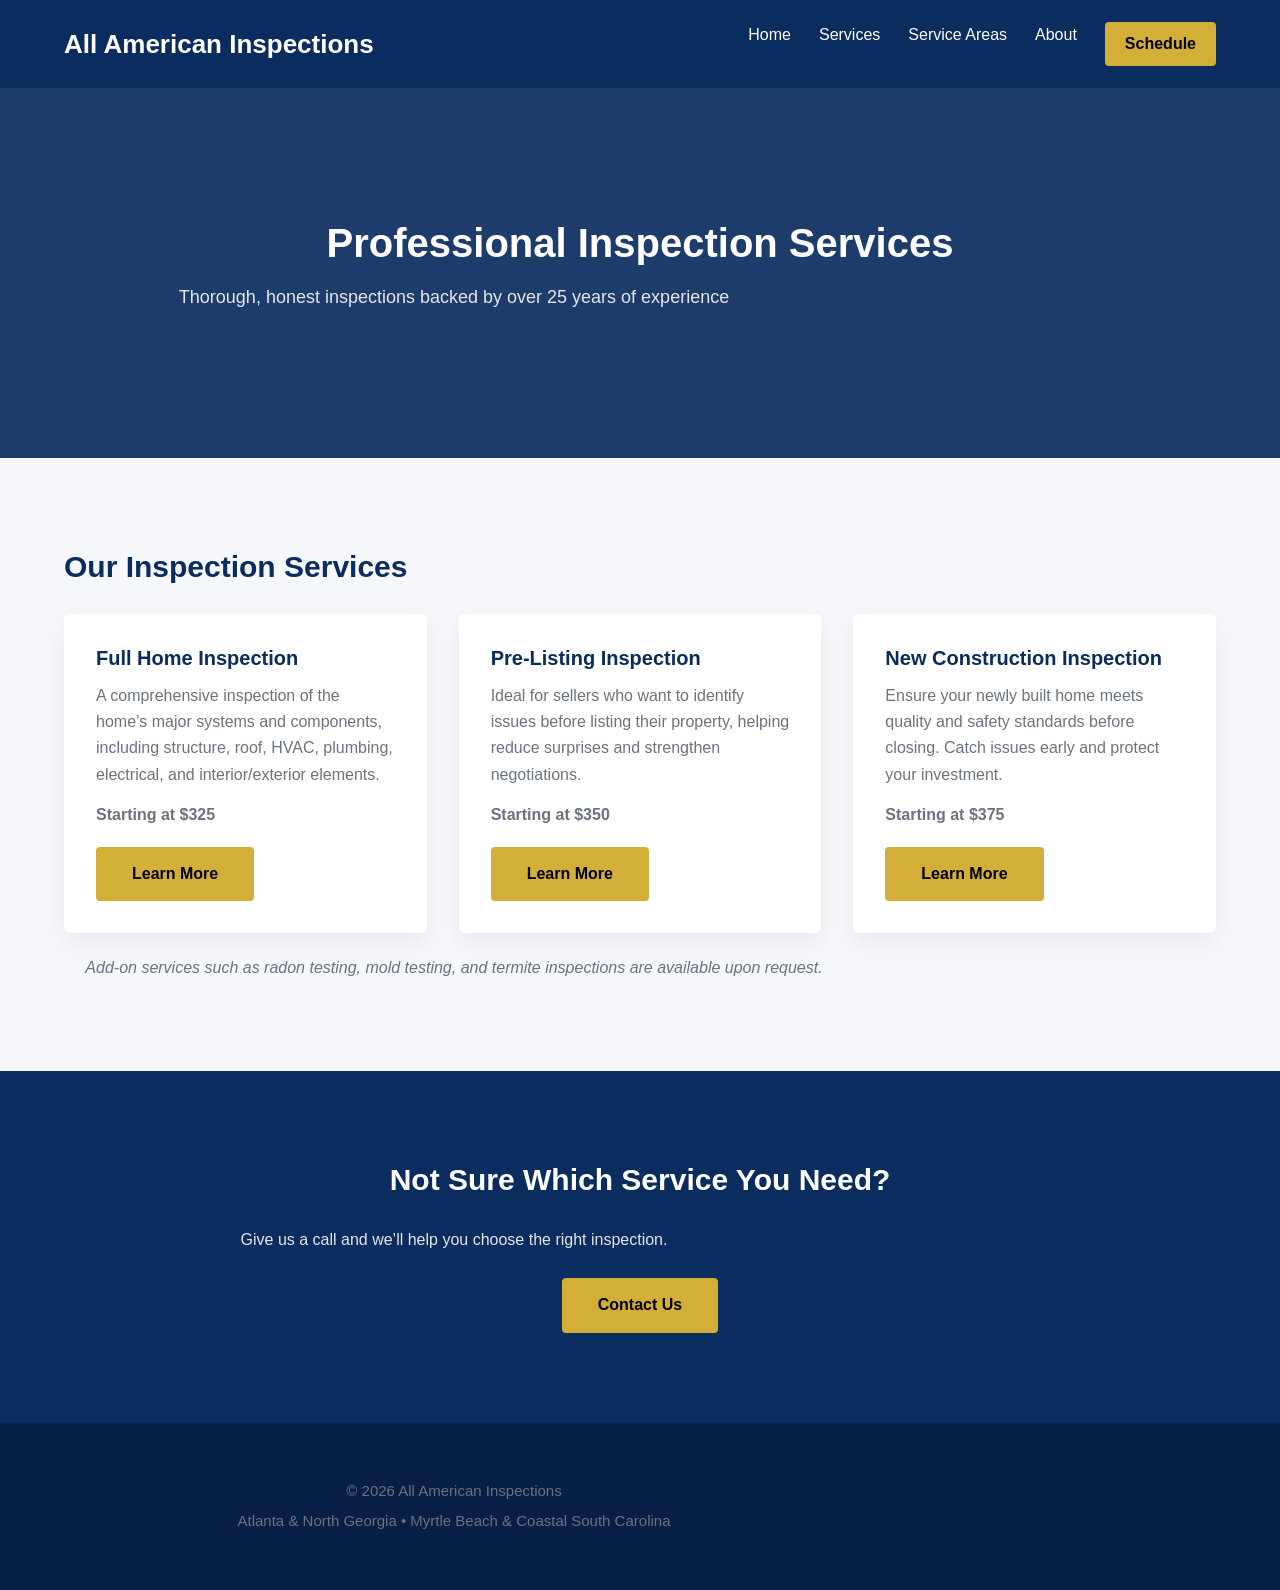
<file: services/index.html>
<!DOCTYPE html>
<html lang="en">
<head>
  <meta charset="UTF-8">
  <title>Home Inspection Services | All American Inspections</title>
  <meta name="viewport" content="width=device-width, initial-scale=1.0">
  <meta name="description" content="Professional home inspection services including full home inspections, pre-listing inspections, and new construction inspections in Atlanta GA and Myrtle Beach SC.">

  <link rel="stylesheet" href="../assets/css/global.css">
  <link rel="stylesheet" href="../assets/css/components.css">
</head>

<body>

<header class="site-header">
  <div class="container">
    <h1 class="logo">All American Inspections</h1>
    <nav class="nav">
      <a href="../index.html">Home</a>
      <a href="index.html">Services</a>
      <a href="../areas/atlanta-ga.html">Service Areas</a>
      <a href="../about.html">About</a>
      <a href="../contact.html" class="cta">Schedule</a>
    </nav>
  </div>
</header>

<section class="hero">
  <div class="container">
    <h2>Professional Inspection Services</h2>
    <p>Thorough, honest inspections backed by over 25 years of experience</p>
  </div>
</section>

<section class="section">
  <div class="container">
    <h3>Our Inspection Services</h3>

    <div class="cards">
      <div class="card">
        <h4>Full Home Inspection</h4>
        <p>
          A comprehensive inspection of the home’s major systems and components, including
          structure, roof, HVAC, plumbing, electrical, and interior/exterior elements.
        </p>
        <p><strong>Starting at $325</strong></p>
        <a href="home-inspection.html" class="btn-primary">Learn More</a>
      </div>

      <div class="card">
        <h4>Pre-Listing Inspection</h4>
        <p>
          Ideal for sellers who want to identify issues before listing their property, helping
          reduce surprises and strengthen negotiations.
        </p>
        <p><strong>Starting at $350</strong></p>
        <a href="pre-listing.html" class="btn-primary">Learn More</a>
      </div>

      <div class="card">
        <h4>New Construction Inspection</h4>
        <p>
          Ensure your newly built home meets quality and safety standards before closing.
          Catch issues early and protect your investment.
        </p>
        <p><strong>Starting at $375</strong></p>
        <a href="new-construction.html" class="btn-primary">Learn More</a>
      </div>
    </div>

    <p class="center-note">
      Add-on services such as radon testing, mold testing, and termite inspections are available
      upon request.
    </p>
  </div>
</section>

<section class="cta-banner">
  <div class="container">
    <h3>Not Sure Which Service You Need?</h3>
    <p>Give us a call and we’ll help you choose the right inspection.</p>
    <a href="../contact.html" class="btn-primary">Contact Us</a>
  </div>
</section>

<footer class="footer">
  <div class="container">
    <p>© 2026 All American Inspections</p>
    <p>Atlanta & North Georgia • Myrtle Beach & Coastal South Carolina</p>
  </div>
</footer>

</body>
</html>
</file>
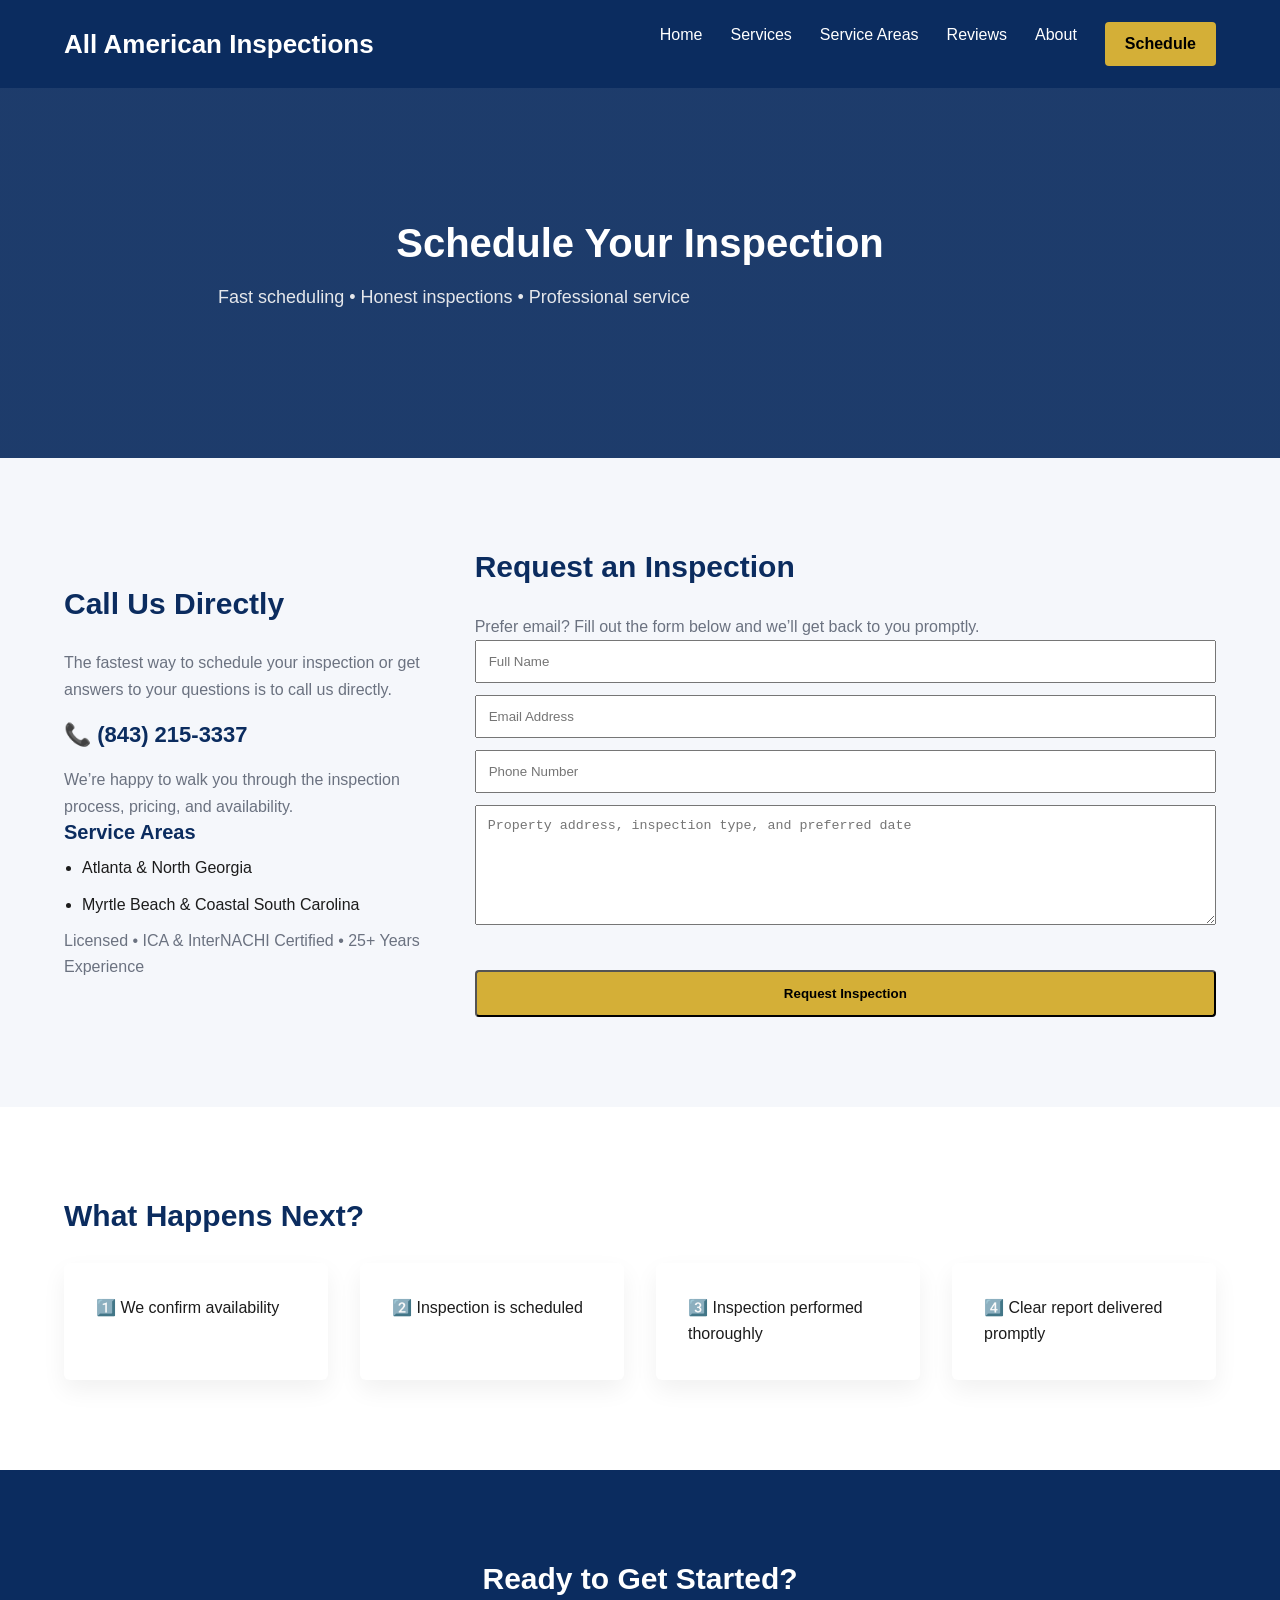
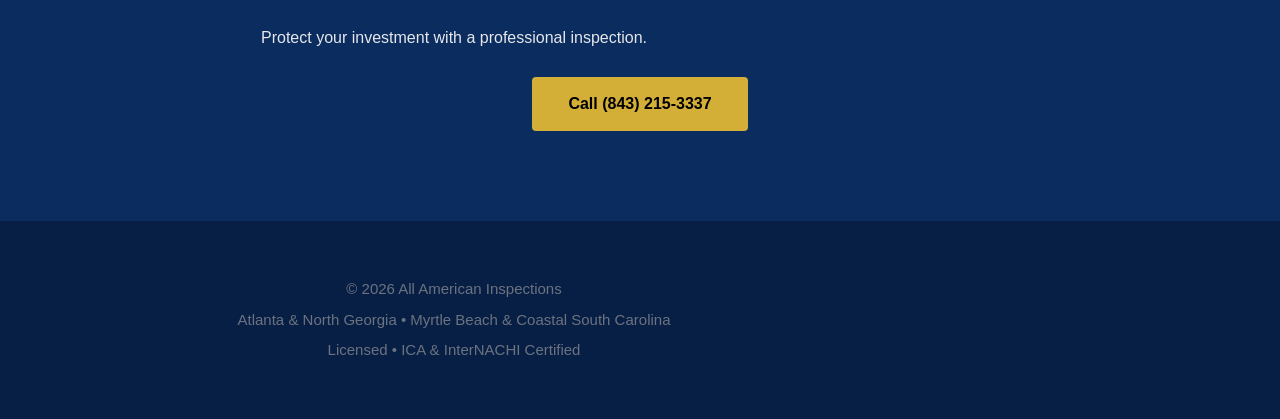
<file: contact.html>
<!DOCTYPE html>
<html lang="en">
<head>
  <meta charset="UTF-8">
  <title>Contact | All American Inspections</title>
  <meta name="viewport" content="width=device-width, initial-scale=1.0">
  <meta name="description" content="Schedule a professional home inspection with All American Inspections. Serving Atlanta GA, North Georgia, and Myrtle Beach SC. Call or request an inspection today.">

  <link rel="stylesheet" href="assets/css/global.css">
  <link rel="stylesheet" href="assets/css/components.css">
</head>

<body>

<header class="site-header">
  <div class="container">
    <h1 class="logo">All American Inspections</h1>
    <nav class="nav">
      <a href="index.html">Home</a>
      <a href="services/index.html">Services</a>
      <a href="areas/atlanta-ga.html">Service Areas</a>
      <a href="reviews.html">Reviews</a>
      <a href="about.html">About</a>
      <a href="contact.html" class="cta">Schedule</a>
    </nav>
  </div>
</header>

<section class="hero">
  <div class="container">
    <h2>Schedule Your Inspection</h2>
    <p>Fast scheduling • Honest inspections • Professional service</p>
  </div>
</section>

<section class="section">
  <div class="container split">
    
    <!-- LEFT: CALL FIRST -->
    <div>
      <h3>Call Us Directly</h3>
      <p>
        The fastest way to schedule your inspection or get answers to your questions
        is to call us directly.
      </p>

      <p class="price">
        📞 <a href="tel:+18432153337">(843) 215-3337</a>
      </p>

      <p>
        We’re happy to walk you through the inspection process, pricing, and availability.
      </p>

      <h4>Service Areas</h4>
      <ul>
        <li>Atlanta & North Georgia</li>
        <li>Myrtle Beach & Coastal South Carolina</li>
      </ul>

      <p>
        Licensed • ICA & InterNACHI Certified • 25+ Years Experience
      </p>
    </div>

    <!-- RIGHT: FORM -->
    <div>
      <h3>Request an Inspection</h3>
      <p>
        Prefer email? Fill out the form below and we’ll get back to you promptly.
      </p>

      <form action="https://formsubmit.co/businessemail10@yahoo.com" method="POST">
        <input type="hidden" name="_subject" value="New Inspection Request">
        <input type="hidden" name="_captcha" value="false">

        <input type="text" name="name" placeholder="Full Name" required style="width:100%;padding:12px;margin-bottom:12px;">
        <input type="email" name="email" placeholder="Email Address" required style="width:100%;padding:12px;margin-bottom:12px;">
        <input type="text" name="phone" placeholder="Phone Number" style="width:100%;padding:12px;margin-bottom:12px;">
        <textarea name="message" placeholder="Property address, inspection type, and preferred date" required style="width:100%;padding:12px;height:120px;margin-bottom:12px;"></textarea>

        <button type="submit" class="btn-primary" style="width:100%;">
          Request Inspection
        </button>
      </form>
    </div>

  </div>
</section>

<section class="section light">
  <div class="container">
    <h3>What Happens Next?</h3>
    <div class="cards">
      <div class="card">1️⃣ We confirm availability</div>
      <div class="card">2️⃣ Inspection is scheduled</div>
      <div class="card">3️⃣ Inspection performed thoroughly</div>
      <div class="card">4️⃣ Clear report delivered promptly</div>
    </div>
  </div>
</section>

<section class="cta-banner">
  <div class="container">
    <h3>Ready to Get Started?</h3>
    <p>Protect your investment with a professional inspection.</p>
    <a href="tel:+18432153337" class="btn-primary">Call (843) 215-3337</a>
  </div>
</section>

<footer class="footer">
  <div class="container">
    <p>© 2026 All American Inspections</p>
    <p>Atlanta & North Georgia • Myrtle Beach & Coastal South Carolina</p>
    <p>Licensed • ICA & InterNACHI Certified</p>
  </div>
</footer>

</body>
</html>
</file>
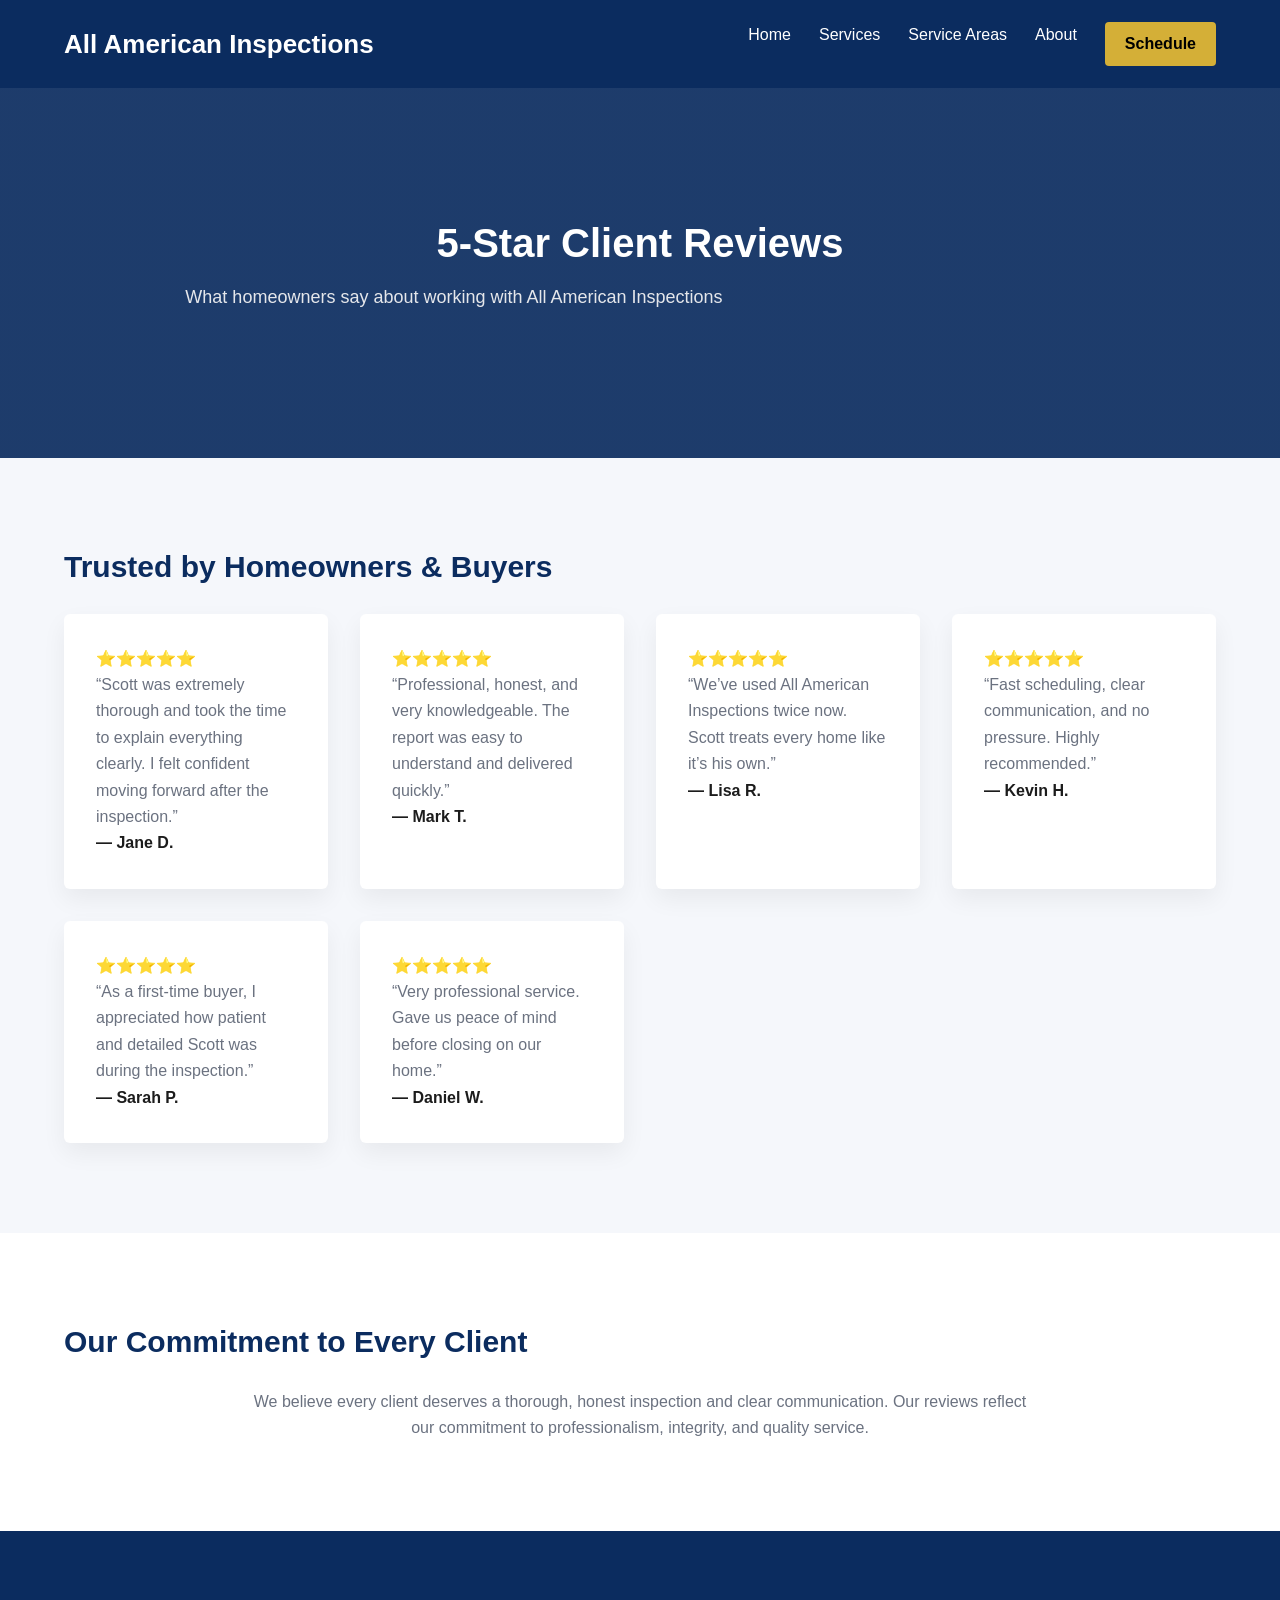
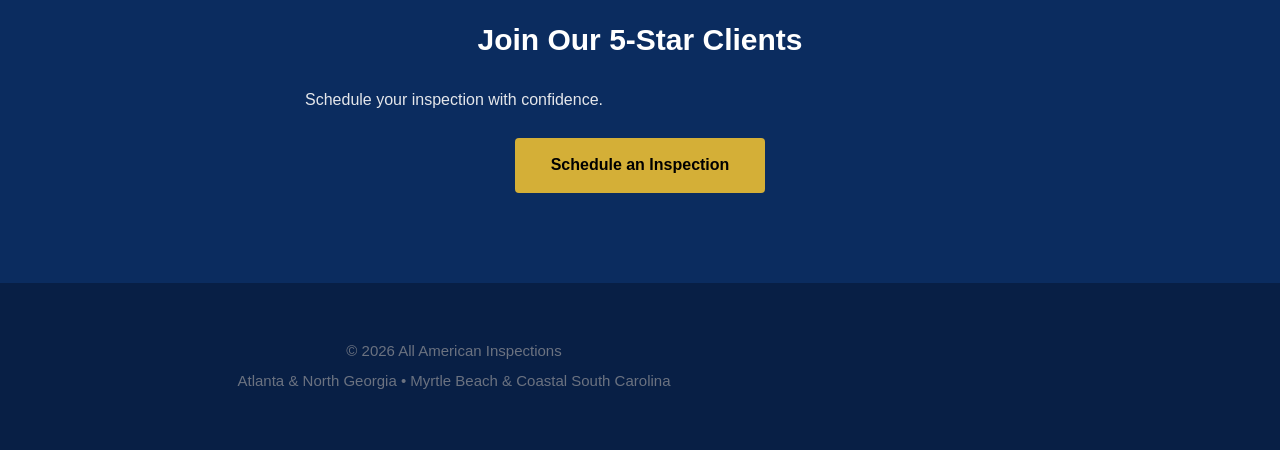
<file: reviews.html>
<!DOCTYPE html>
<html lang="en">
<head>
  <meta charset="UTF-8">
  <title>Reviews | All American Inspections</title>
  <meta name="viewport" content="width=device-width, initial-scale=1.0">
  <meta name="description" content="Read 5-star client reviews for All American Inspections. Trusted, professional home inspections backed by over 25 years of experience.">

  <link rel="stylesheet" href="assets/css/global.css">
  <link rel="stylesheet" href="assets/css/components.css">
</head>

<body>

<header class="site-header">
  <div class="container">
    <h1 class="logo">All American Inspections</h1>
    <nav class="nav">
      <a href="index.html">Home</a>
      <a href="services/index.html">Services</a>
      <a href="areas/atlanta-ga.html">Service Areas</a>
      <a href="about.html">About</a>
      <a href="contact.html" class="cta">Schedule</a>
    </nav>
  </div>
</header>

<section class="hero">
  <div class="container">
    <h2>5-Star Client Reviews</h2>
    <p>What homeowners say about working with All American Inspections</p>
  </div>
</section>

<section class="section">
  <div class="container">
    <h3>Trusted by Homeowners & Buyers</h3>

    <div class="cards">
      <div class="card">
        ⭐⭐⭐⭐⭐
        <p>
          “Scott was extremely thorough and took the time to explain everything clearly.
          I felt confident moving forward after the inspection.”
        </p>
        <strong>— Jane D.</strong>
      </div>

      <div class="card">
        ⭐⭐⭐⭐⭐
        <p>
          “Professional, honest, and very knowledgeable. The report was easy to understand
          and delivered quickly.”
        </p>
        <strong>— Mark T.</strong>
      </div>

      <div class="card">
        ⭐⭐⭐⭐⭐
        <p>
          “We’ve used All American Inspections twice now. Scott treats every home like it’s his own.”
        </p>
        <strong>— Lisa R.</strong>
      </div>

      <div class="card">
        ⭐⭐⭐⭐⭐
        <p>
          “Fast scheduling, clear communication, and no pressure. Highly recommended.”
        </p>
        <strong>— Kevin H.</strong>
      </div>

      <div class="card">
        ⭐⭐⭐⭐⭐
        <p>
          “As a first-time buyer, I appreciated how patient and detailed Scott was during the inspection.”
        </p>
        <strong>— Sarah P.</strong>
      </div>

      <div class="card">
        ⭐⭐⭐⭐⭐
        <p>
          “Very professional service. Gave us peace of mind before closing on our home.”
        </p>
        <strong>— Daniel W.</strong>
      </div>
    </div>
  </div>
</section>

<section class="section light">
  <div class="container">
    <h3>Our Commitment to Every Client</h3>
    <p style="max-width:800px;margin:auto;text-align:center;color:#6b7280;">
      We believe every client deserves a thorough, honest inspection and clear communication.
      Our reviews reflect our commitment to professionalism, integrity, and quality service.
    </p>
  </div>
</section>

<section class="cta-banner">
  <div class="container">
    <h3>Join Our 5-Star Clients</h3>
    <p>Schedule your inspection with confidence.</p>
    <a href="contact.html" class="btn-primary">Schedule an Inspection</a>
  </div>
</section>

<footer class="footer">
  <div class="container">
    <p>© 2026 All American Inspections</p>
    <p>Atlanta & North Georgia • Myrtle Beach & Coastal South Carolina</p>
  </div>
</footer>

</body>
</html>
</file>
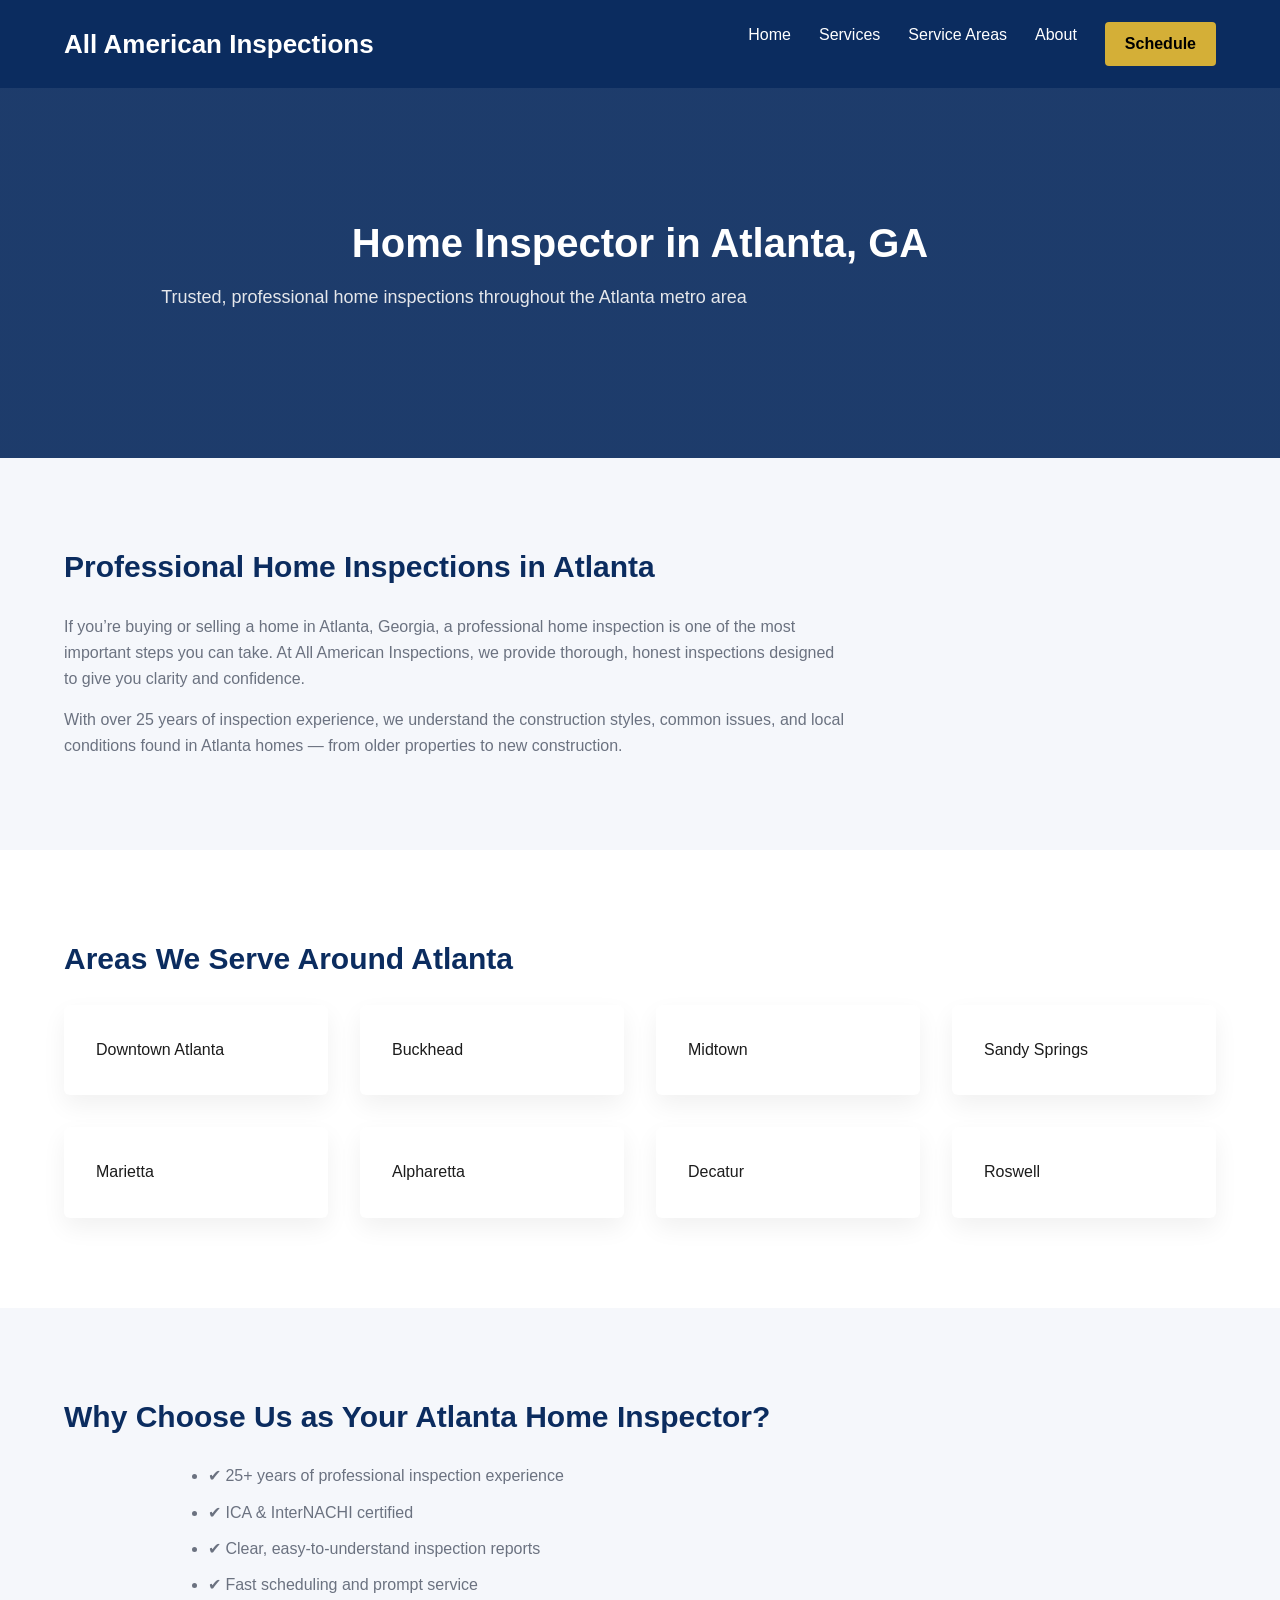
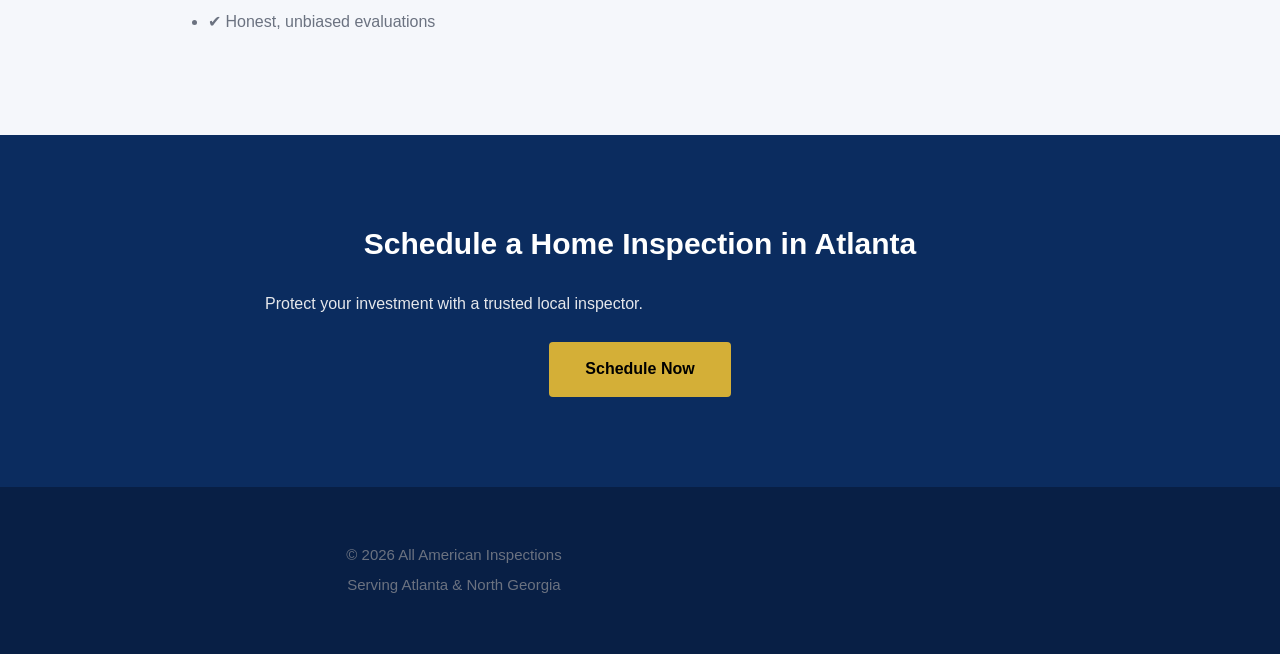
<file: areas/atlanta-ga.html>
<!DOCTYPE html>
<html lang="en">
<head>
  <meta charset="UTF-8">
  <title>Home Inspector in Atlanta GA | All American Inspections</title>
  <meta name="viewport" content="width=device-width, initial-scale=1.0">
  <meta name="description" content="Professional home inspector in Atlanta GA. Affordable, fast, and thorough inspections backed by over 25 years of experience.">

  <link rel="stylesheet" href="../assets/css/global.css">
  <link rel="stylesheet" href="../assets/css/components.css">
</head>

<body>

<header class="site-header">
  <div class="container">
    <h1 class="logo">All American Inspections</h1>
    <nav class="nav">
      <a href="../index.html">Home</a>
      <a href="../services/index.html">Services</a>
      <a href="atlanta-ga.html">Service Areas</a>
      <a href="../about.html">About</a>
      <a href="../contact.html" class="cta">Schedule</a>
    </nav>
  </div>
</header>

<section class="hero">
  <div class="container">
    <h2>Home Inspector in Atlanta, GA</h2>
    <p>Trusted, professional home inspections throughout the Atlanta metro area</p>
  </div>
</section>

<section class="section">
  <div class="container">
    <h3>Professional Home Inspections in Atlanta</h3>
    <p>
      If you’re buying or selling a home in Atlanta, Georgia, a professional home inspection
      is one of the most important steps you can take. At All American Inspections, we provide
      thorough, honest inspections designed to give you clarity and confidence.
    </p>

    <p>
      With over 25 years of inspection experience, we understand the construction styles,
      common issues, and local conditions found in Atlanta homes — from older properties
      to new construction.
    </p>
  </div>
</section>

<section class="section light">
  <div class="container">
    <h3>Areas We Serve Around Atlanta</h3>
    <div class="cards">
      <div class="card">Downtown Atlanta</div>
      <div class="card">Buckhead</div>
      <div class="card">Midtown</div>
      <div class="card">Sandy Springs</div>
      <div class="card">Marietta</div>
      <div class="card">Alpharetta</div>
      <div class="card">Decatur</div>
      <div class="card">Roswell</div>
    </div>
  </div>
</section>

<section class="section">
  <div class="container">
    <h3>Why Choose Us as Your Atlanta Home Inspector?</h3>
    <ul style="max-width:900px;margin:auto;color:#6b7280;">
      <li>✔ 25+ years of professional inspection experience</li>
      <li>✔ ICA & InterNACHI certified</li>
      <li>✔ Clear, easy-to-understand inspection reports</li>
      <li>✔ Fast scheduling and prompt service</li>
      <li>✔ Honest, unbiased evaluations</li>
    </ul>
  </div>
</section>

<section class="cta-banner">
  <div class="container">
    <h3>Schedule a Home Inspection in Atlanta</h3>
    <p>Protect your investment with a trusted local inspector.</p>
    <a href="../contact.html" class="btn-primary">Schedule Now</a>
  </div>
</section>

<footer class="footer">
  <div class="container">
    <p>© 2026 All American Inspections</p>
    <p>Serving Atlanta & North Georgia</p>
  </div>
</footer>

</body>
</html>
</file>
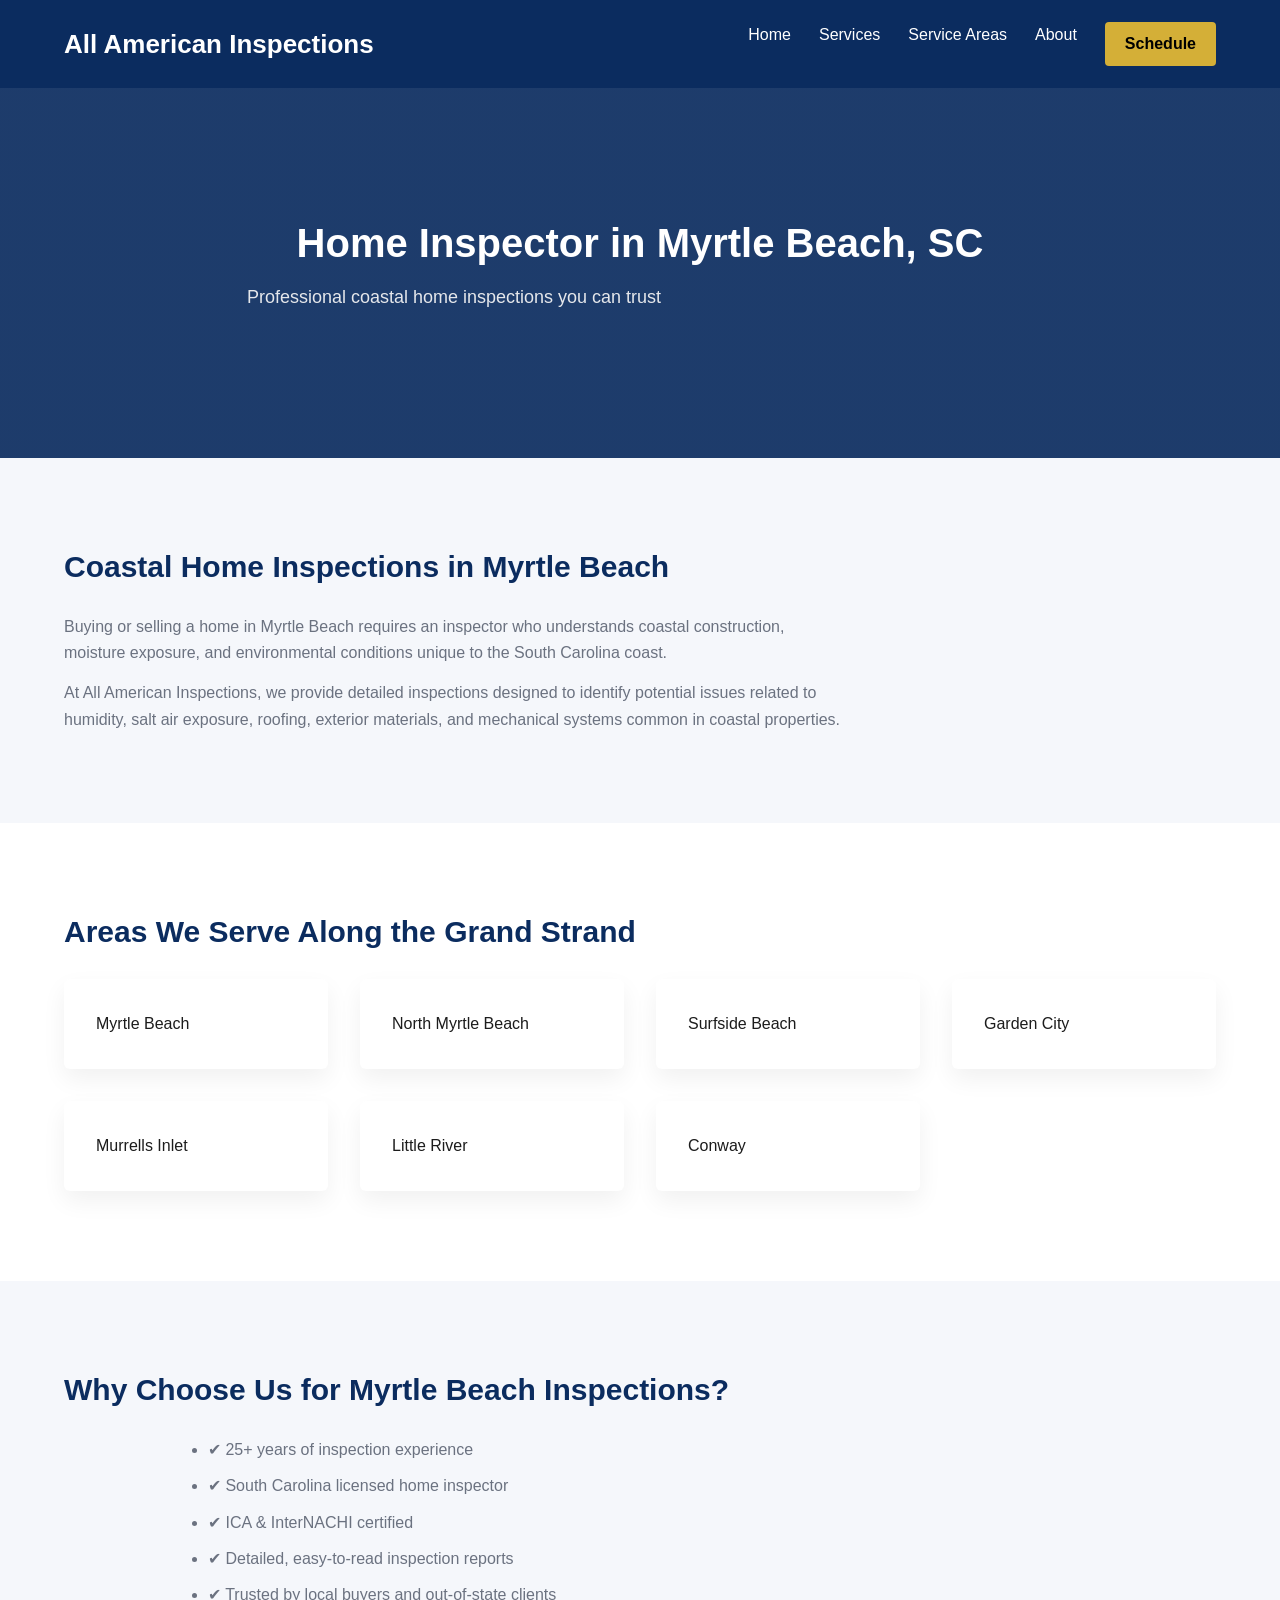
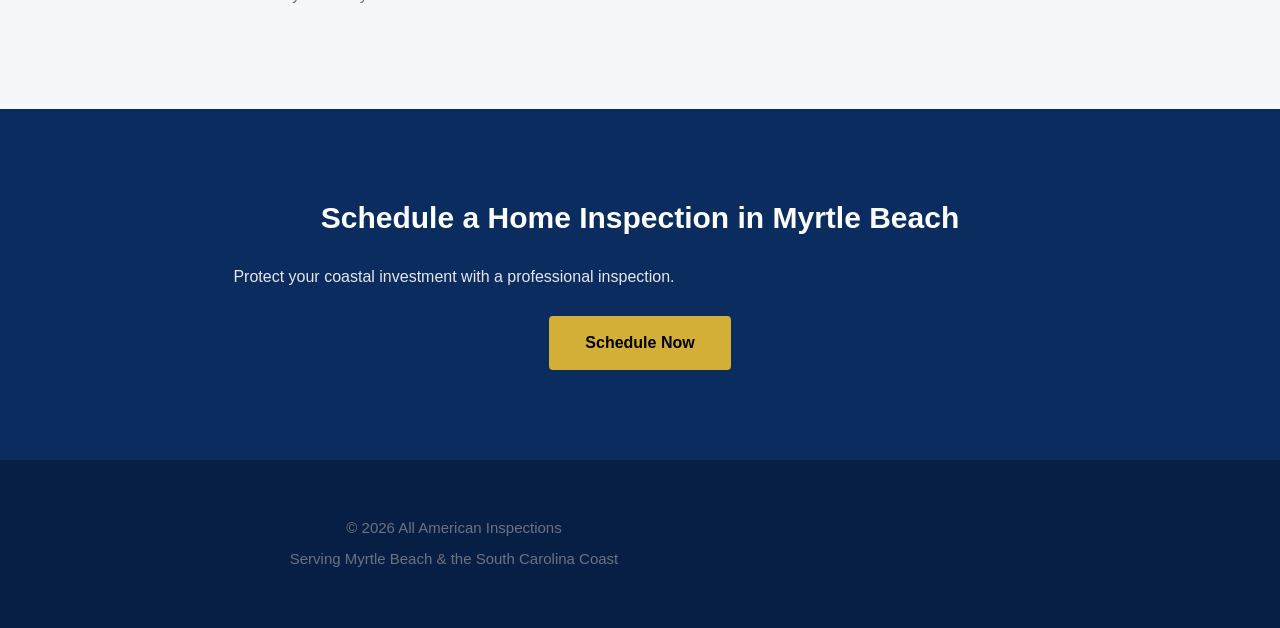
<file: areas/myrtle-beach-sc.html>
<!DOCTYPE html>
<html lang="en">
<head>
  <meta charset="UTF-8">
  <title>Home Inspector in Myrtle Beach SC | All American Inspections</title>
  <meta name="viewport" content="width=device-width, initial-scale=1.0">
  <meta name="description" content="Professional home inspector in Myrtle Beach SC. Coastal home inspections backed by 25+ years of experience. Trusted, thorough, and professional.">

  <link rel="stylesheet" href="../assets/css/global.css">
  <link rel="stylesheet" href="../assets/css/components.css">
</head>

<body>

<header class="site-header">
  <div class="container">
    <h1 class="logo">All American Inspections</h1>
    <nav class="nav">
      <a href="../index.html">Home</a>
      <a href="../services/index.html">Services</a>
      <a href="myrtle-beach-sc.html">Service Areas</a>
      <a href="../about.html">About</a>
      <a href="../contact.html" class="cta">Schedule</a>
    </nav>
  </div>
</header>

<section class="hero">
  <div class="container">
    <h2>Home Inspector in Myrtle Beach, SC</h2>
    <p>Professional coastal home inspections you can trust</p>
  </div>
</section>

<section class="section">
  <div class="container">
    <h3>Coastal Home Inspections in Myrtle Beach</h3>
    <p>
      Buying or selling a home in Myrtle Beach requires an inspector who understands
      coastal construction, moisture exposure, and environmental conditions unique to
      the South Carolina coast.
    </p>

    <p>
      At All American Inspections, we provide detailed inspections designed to identify
      potential issues related to humidity, salt air exposure, roofing, exterior materials,
      and mechanical systems common in coastal properties.
    </p>
  </div>
</section>

<section class="section light">
  <div class="container">
    <h3>Areas We Serve Along the Grand Strand</h3>
    <div class="cards">
      <div class="card">Myrtle Beach</div>
      <div class="card">North Myrtle Beach</div>
      <div class="card">Surfside Beach</div>
      <div class="card">Garden City</div>
      <div class="card">Murrells Inlet</div>
      <div class="card">Little River</div>
      <div class="card">Conway</div>
    </div>
  </div>
</section>

<section class="section">
  <div class="container">
    <h3>Why Choose Us for Myrtle Beach Inspections?</h3>
    <ul style="max-width:900px;margin:auto;color:#6b7280;">
      <li>✔ 25+ years of inspection experience</li>
      <li>✔ South Carolina licensed home inspector</li>
      <li>✔ ICA & InterNACHI certified</li>
      <li>✔ Detailed, easy-to-read inspection reports</li>
      <li>✔ Trusted by local buyers and out-of-state clients</li>
    </ul>
  </div>
</section>

<section class="cta-banner">
  <div class="container">
    <h3>Schedule a Home Inspection in Myrtle Beach</h3>
    <p>Protect your coastal investment with a professional inspection.</p>
    <a href="../contact.html" class="btn-primary">Schedule Now</a>
  </div>
</section>

<footer class="footer">
  <div class="container">
    <p>© 2026 All American Inspections</p>
    <p>Serving Myrtle Beach & the South Carolina Coast</p>
  </div>
</footer>

</body>
</html>
</file>
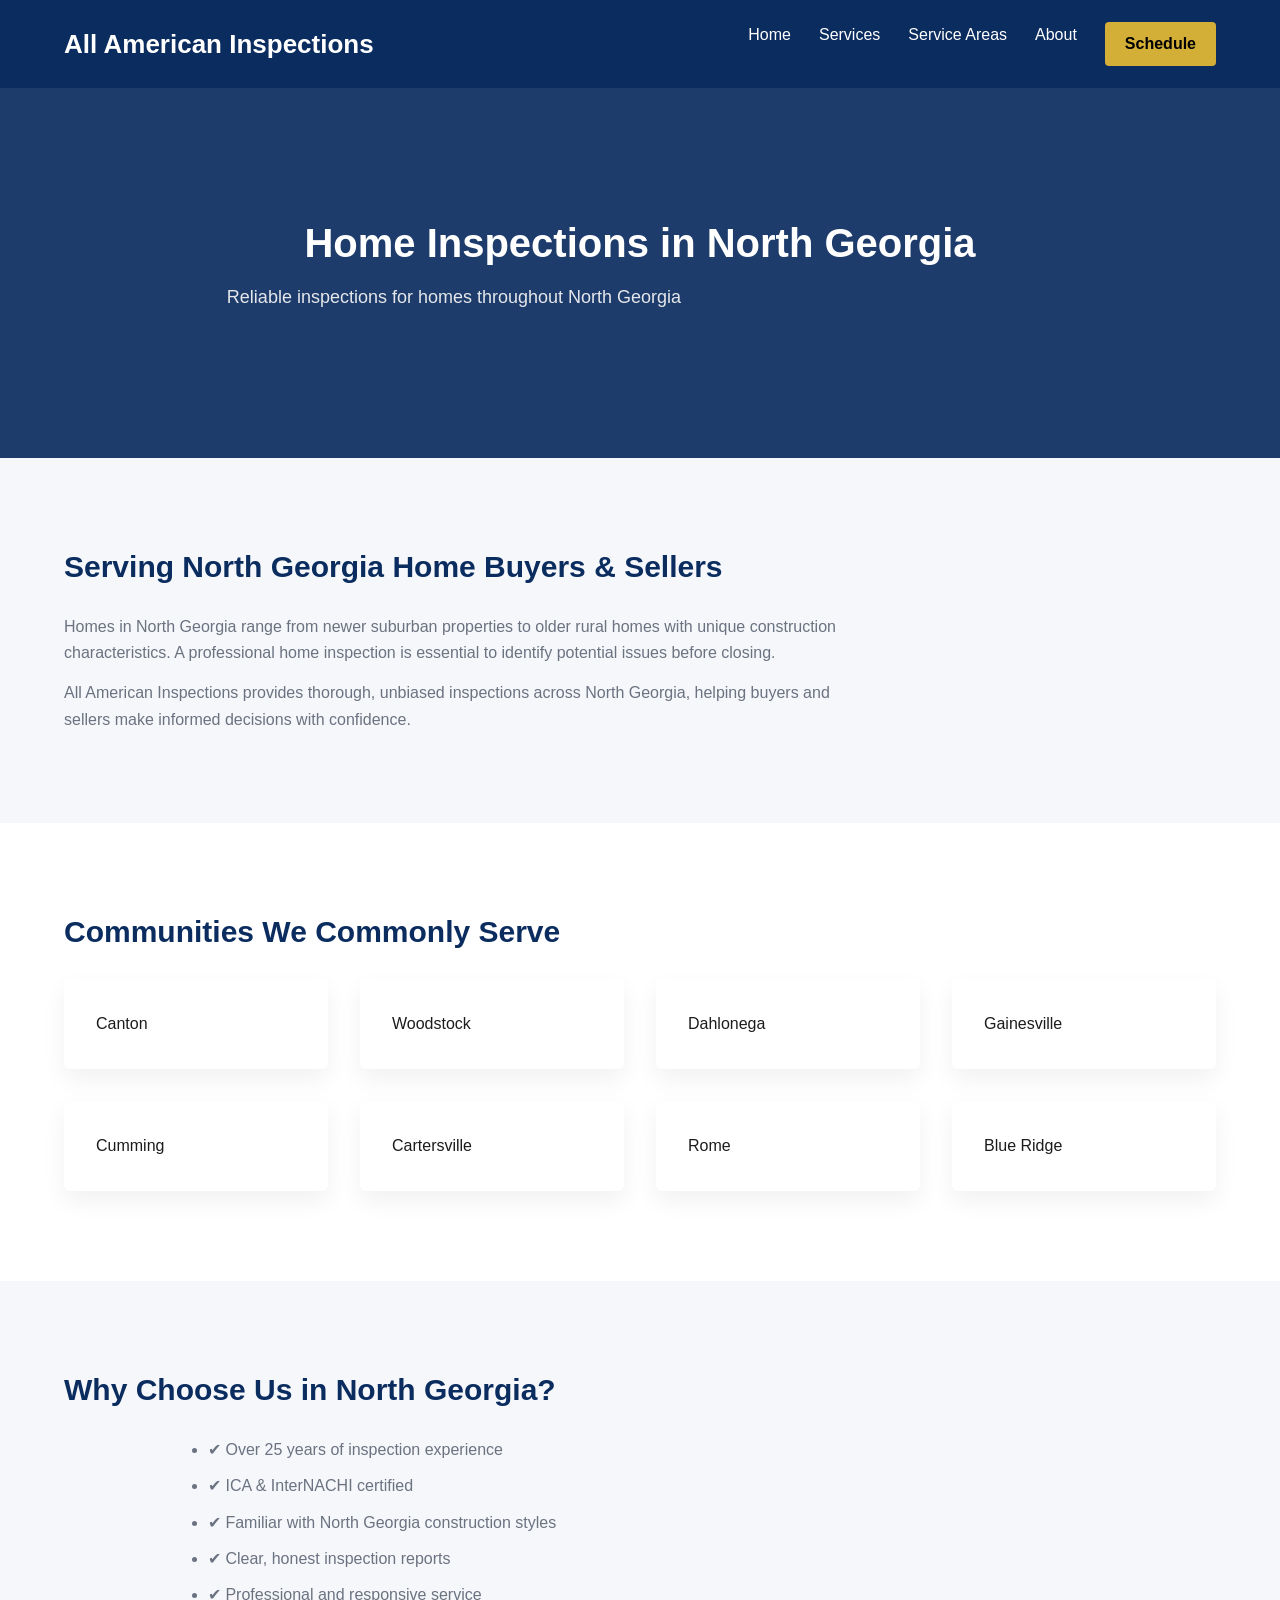
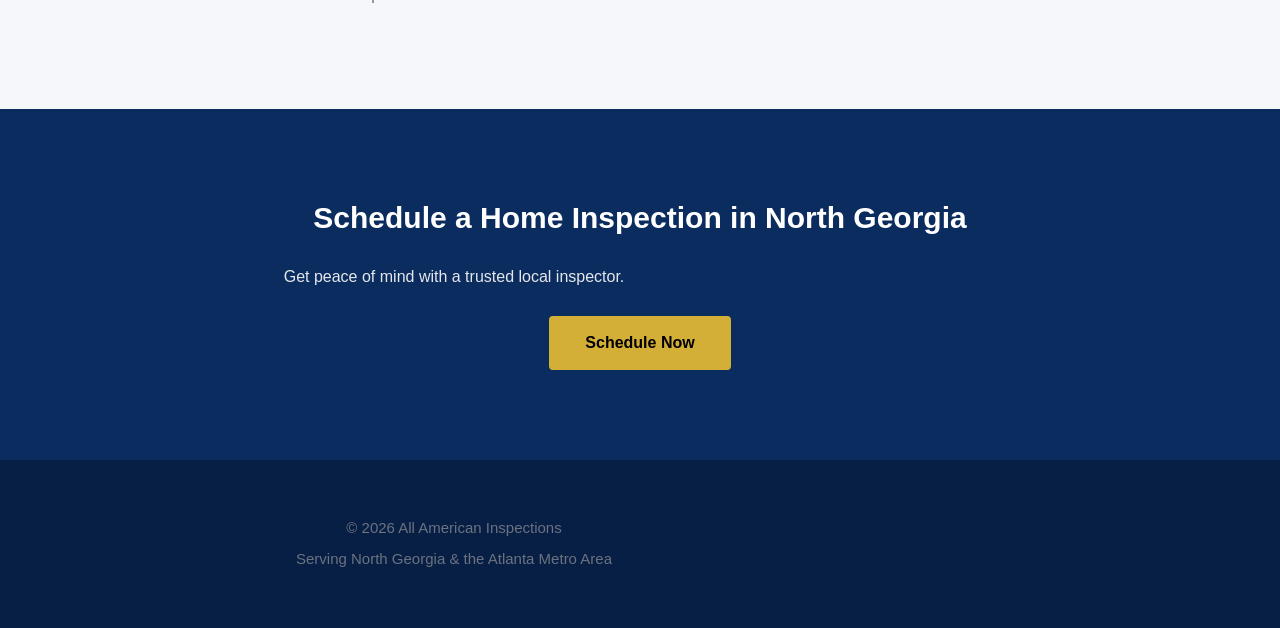
<file: areas/north-georgia.html>
<!DOCTYPE html>
<html lang="en">
<head>
  <meta charset="UTF-8">
  <title>Home Inspector in North Georgia | All American Inspections</title>
  <meta name="viewport" content="width=device-width, initial-scale=1.0">
  <meta name="description" content="Professional home inspector serving North Georgia. Thorough, honest inspections backed by over 25 years of experience.">

  <link rel="stylesheet" href="../assets/css/global.css">
  <link rel="stylesheet" href="../assets/css/components.css">
</head>

<body>

<header class="site-header">
  <div class="container">
    <h1 class="logo">All American Inspections</h1>
    <nav class="nav">
      <a href="../index.html">Home</a>
      <a href="../services/index.html">Services</a>
      <a href="north-georgia.html">Service Areas</a>
      <a href="../about.html">About</a>
      <a href="../contact.html" class="cta">Schedule</a>
    </nav>
  </div>
</header>

<section class="hero">
  <div class="container">
    <h2>Home Inspections in North Georgia</h2>
    <p>Reliable inspections for homes throughout North Georgia</p>
  </div>
</section>

<section class="section">
  <div class="container">
    <h3>Serving North Georgia Home Buyers & Sellers</h3>
    <p>
      Homes in North Georgia range from newer suburban properties to older rural homes
      with unique construction characteristics. A professional home inspection is essential
      to identify potential issues before closing.
    </p>

    <p>
      All American Inspections provides thorough, unbiased inspections across North Georgia,
      helping buyers and sellers make informed decisions with confidence.
    </p>
  </div>
</section>

<section class="section light">
  <div class="container">
    <h3>Communities We Commonly Serve</h3>
    <div class="cards">
      <div class="card">Canton</div>
      <div class="card">Woodstock</div>
      <div class="card">Dahlonega</div>
      <div class="card">Gainesville</div>
      <div class="card">Cumming</div>
      <div class="card">Cartersville</div>
      <div class="card">Rome</div>
      <div class="card">Blue Ridge</div>
    </div>
  </div>
</section>

<section class="section">
  <div class="container">
    <h3>Why Choose Us in North Georgia?</h3>
    <ul style="max-width:900px;margin:auto;color:#6b7280;">
      <li>✔ Over 25 years of inspection experience</li>
      <li>✔ ICA & InterNACHI certified</li>
      <li>✔ Familiar with North Georgia construction styles</li>
      <li>✔ Clear, honest inspection reports</li>
      <li>✔ Professional and responsive service</li>
    </ul>
  </div>
</section>

<section class="cta-banner">
  <div class="container">
    <h3>Schedule a Home Inspection in North Georgia</h3>
    <p>Get peace of mind with a trusted local inspector.</p>
    <a href="../contact.html" class="btn-primary">Schedule Now</a>
  </div>
</section>

<footer class="footer">
  <div class="container">
    <p>© 2026 All American Inspections</p>
    <p>Serving North Georgia & the Atlanta Metro Area</p>
  </div>
</footer>

</body>
</html>
</file>
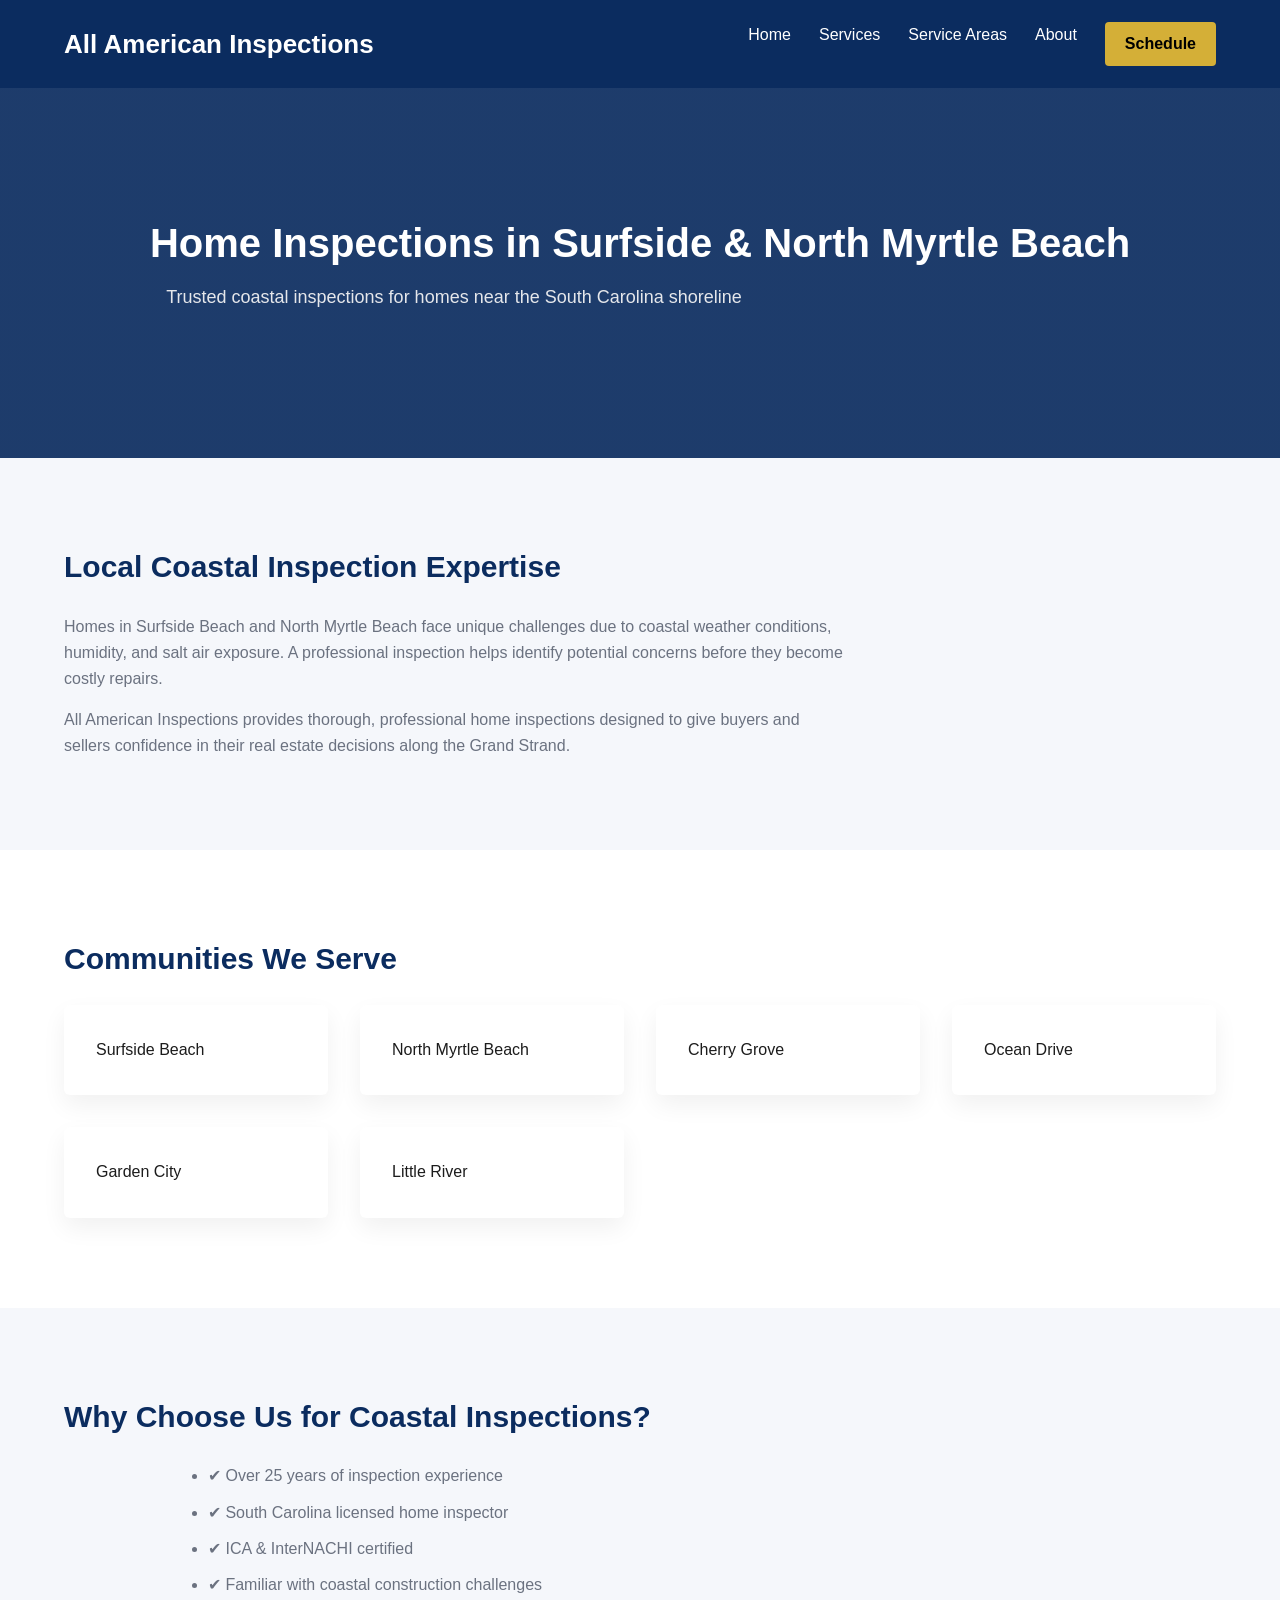
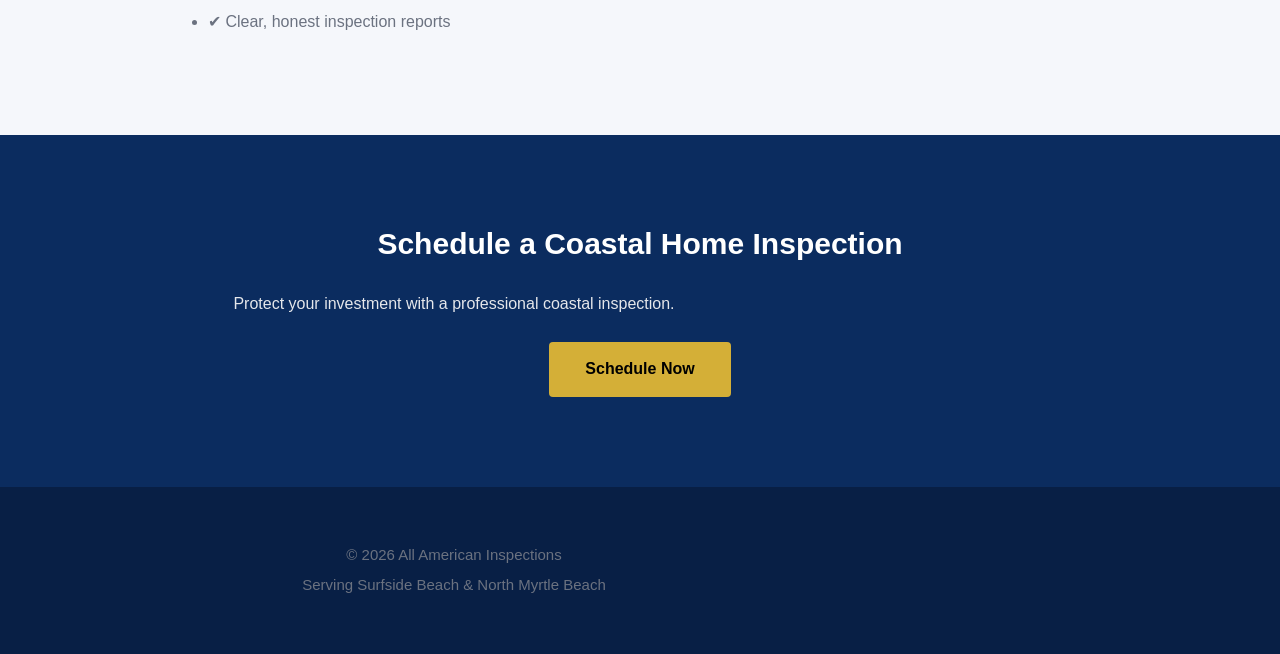
<file: areas/surfside-north-myrtle.html>
<!DOCTYPE html>
<html lang="en">
<head>
  <meta charset="UTF-8">
  <title>Home Inspector in Surfside & North Myrtle Beach SC | All American Inspections</title>
  <meta name="viewport" content="width=device-width, initial-scale=1.0">
  <meta name="description" content="Professional home inspections in Surfside Beach and North Myrtle Beach SC. Coastal inspection expertise backed by 25+ years of experience.">

  <link rel="stylesheet" href="../assets/css/global.css">
  <link rel="stylesheet" href="../assets/css/components.css">
</head>

<body>

<header class="site-header">
  <div class="container">
    <h1 class="logo">All American Inspections</h1>
    <nav class="nav">
      <a href="../index.html">Home</a>
      <a href="../services/index.html">Services</a>
      <a href="myrtle-beach-sc.html">Service Areas</a>
      <a href="../about.html">About</a>
      <a href="../contact.html" class="cta">Schedule</a>
    </nav>
  </div>
</header>

<section class="hero">
  <div class="container">
    <h2>Home Inspections in Surfside & North Myrtle Beach</h2>
    <p>Trusted coastal inspections for homes near the South Carolina shoreline</p>
  </div>
</section>

<section class="section">
  <div class="container">
    <h3>Local Coastal Inspection Expertise</h3>
    <p>
      Homes in Surfside Beach and North Myrtle Beach face unique challenges due to coastal
      weather conditions, humidity, and salt air exposure. A professional inspection helps
      identify potential concerns before they become costly repairs.
    </p>

    <p>
      All American Inspections provides thorough, professional home inspections designed to
      give buyers and sellers confidence in their real estate decisions along the Grand Strand.
    </p>
  </div>
</section>

<section class="section light">
  <div class="container">
    <h3>Communities We Serve</h3>
    <div class="cards">
      <div class="card">Surfside Beach</div>
      <div class="card">North Myrtle Beach</div>
      <div class="card">Cherry Grove</div>
      <div class="card">Ocean Drive</div>
      <div class="card">Garden City</div>
      <div class="card">Little River</div>
    </div>
  </div>
</section>

<section class="section">
  <div class="container">
    <h3>Why Choose Us for Coastal Inspections?</h3>
    <ul style="max-width:900px;margin:auto;color:#6b7280;">
      <li>✔ Over 25 years of inspection experience</li>
      <li>✔ South Carolina licensed home inspector</li>
      <li>✔ ICA & InterNACHI certified</li>
      <li>✔ Familiar with coastal construction challenges</li>
      <li>✔ Clear, honest inspection reports</li>
    </ul>
  </div>
</section>

<section class="cta-banner">
  <div class="container">
    <h3>Schedule a Coastal Home Inspection</h3>
    <p>Protect your investment with a professional coastal inspection.</p>
    <a href="../contact.html" class="btn-primary">Schedule Now</a>
  </div>
</section>

<footer class="footer">
  <div class="container">
    <p>© 2026 All American Inspections</p>
    <p>Serving Surfside Beach & North Myrtle Beach</p>
  </div>
</footer>

</body>
</html>
</file>
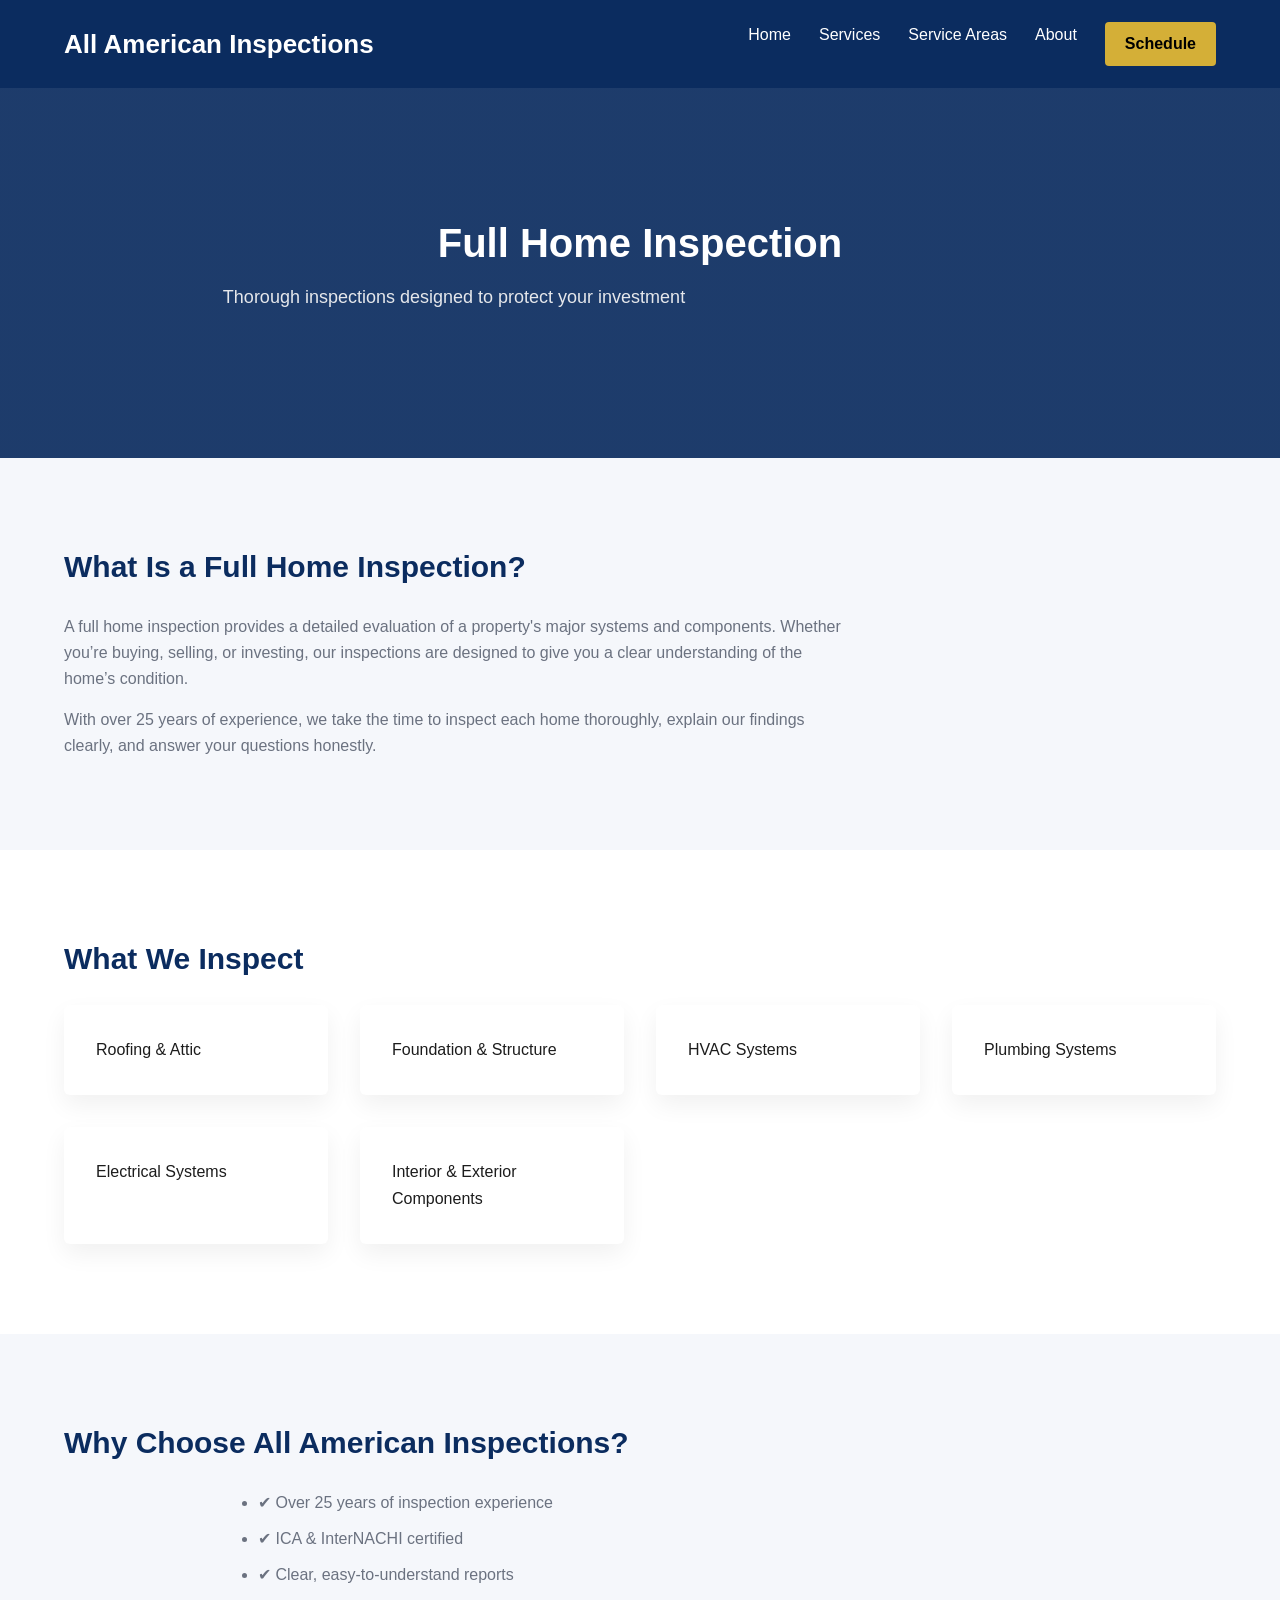
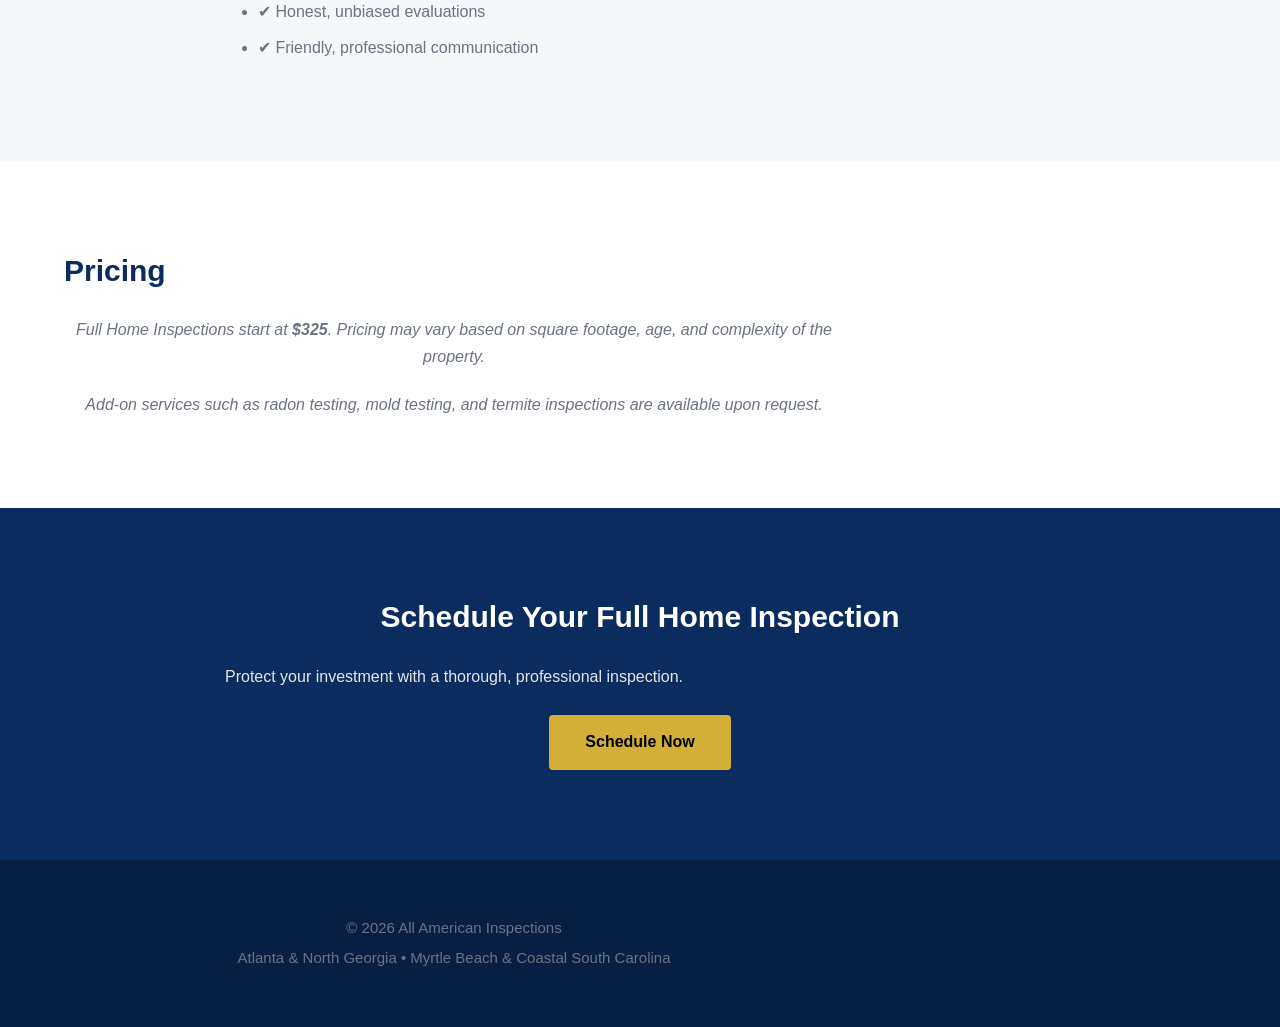
<file: services/home-inspection.html>
<!DOCTYPE html>
<html lang="en">
<head>
  <meta charset="UTF-8">
  <title>Full Home Inspection | All American Inspections</title>
  <meta name="viewport" content="width=device-width, initial-scale=1.0">
  <meta name="description" content="Comprehensive full home inspections in Atlanta GA and Myrtle Beach SC. 25+ years experience. Thorough, honest, professional inspections.">

  <link rel="stylesheet" href="../assets/css/global.css">
  <link rel="stylesheet" href="../assets/css/components.css">
</head>

<body>

<header class="site-header">
  <div class="container">
    <h1 class="logo">All American Inspections</h1>
    <nav class="nav">
      <a href="../index.html">Home</a>
      <a href="index.html">Services</a>
      <a href="../areas/atlanta-ga.html">Service Areas</a>
      <a href="../about.html">About</a>
      <a href="../contact.html" class="cta">Schedule</a>
    </nav>
  </div>
</header>

<section class="hero">
  <div class="container">
    <h2>Full Home Inspection</h2>
    <p>Thorough inspections designed to protect your investment</p>
  </div>
</section>

<section class="section">
  <div class="container">
    <h3>What Is a Full Home Inspection?</h3>
    <p>
      A full home inspection provides a detailed evaluation of a property's major systems
      and components. Whether you’re buying, selling, or investing, our inspections are
      designed to give you a clear understanding of the home’s condition.
    </p>

    <p>
      With over 25 years of experience, we take the time to inspect each home thoroughly,
      explain our findings clearly, and answer your questions honestly.
    </p>
  </div>
</section>

<section class="section light">
  <div class="container">
    <h3>What We Inspect</h3>
    <div class="cards">
      <div class="card">Roofing & Attic</div>
      <div class="card">Foundation & Structure</div>
      <div class="card">HVAC Systems</div>
      <div class="card">Plumbing Systems</div>
      <div class="card">Electrical Systems</div>
      <div class="card">Interior & Exterior Components</div>
    </div>
  </div>
</section>

<section class="section">
  <div class="container">
    <h3>Why Choose All American Inspections?</h3>
    <ul style="max-width:800px;margin:auto;color:#6b7280;">
      <li>✔ Over 25 years of inspection experience</li>
      <li>✔ ICA & InterNACHI certified</li>
      <li>✔ Clear, easy-to-understand reports</li>
      <li>✔ Honest, unbiased evaluations</li>
      <li>✔ Friendly, professional communication</li>
    </ul>
  </div>
</section>

<section class="section light">
  <div class="container">
    <h3>Pricing</h3>
    <p class="center-note">
      Full Home Inspections start at <strong>$325</strong>. Pricing may vary based on
      square footage, age, and complexity of the property.
    </p>
    <p class="center-note">
      Add-on services such as radon testing, mold testing, and termite inspections
      are available upon request.
    </p>
  </div>
</section>

<section class="cta-banner">
  <div class="container">
    <h3>Schedule Your Full Home Inspection</h3>
    <p>Protect your investment with a thorough, professional inspection.</p>
    <a href="../contact.html" class="btn-primary">Schedule Now</a>
  </div>
</section>

<footer class="footer">
  <div class="container">
    <p>© 2026 All American Inspections</p>
    <p>Atlanta & North Georgia • Myrtle Beach & Coastal South Carolina</p>
  </div>
</footer>

</body>
</html>
</file>
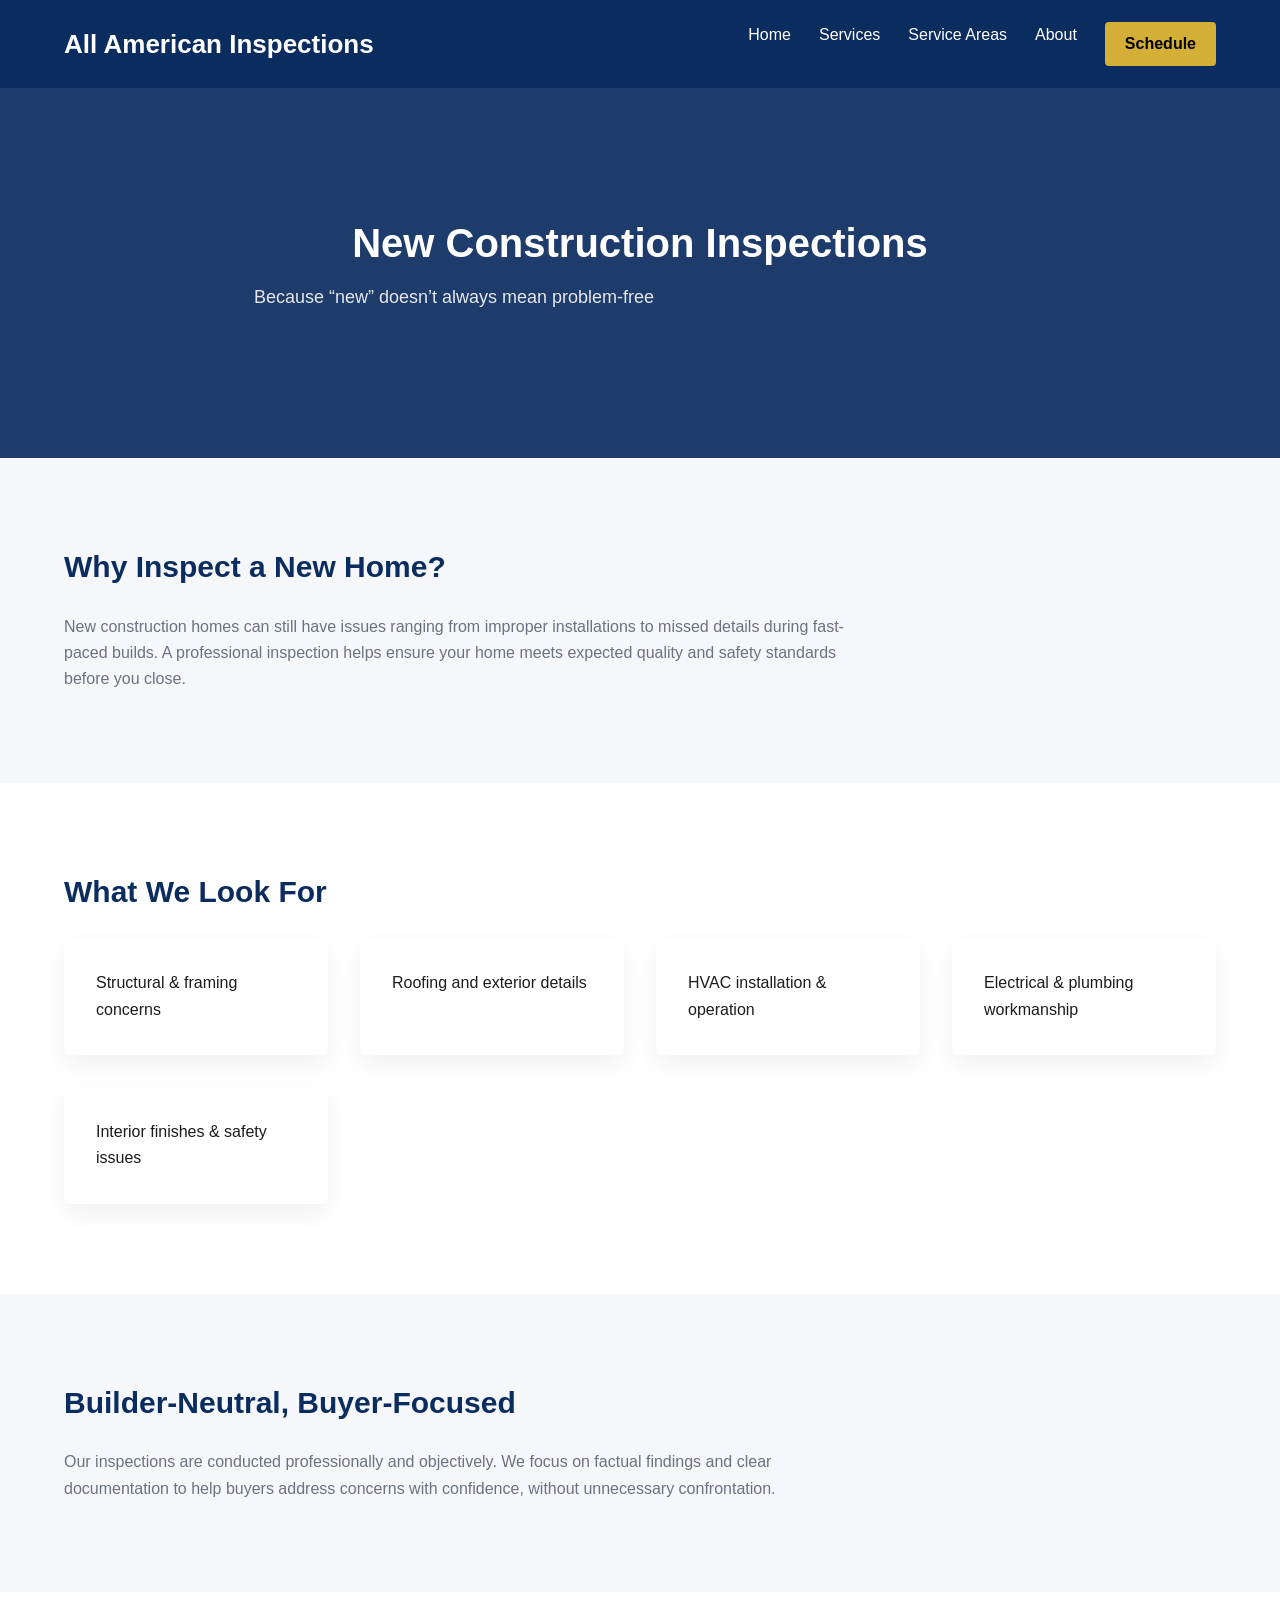
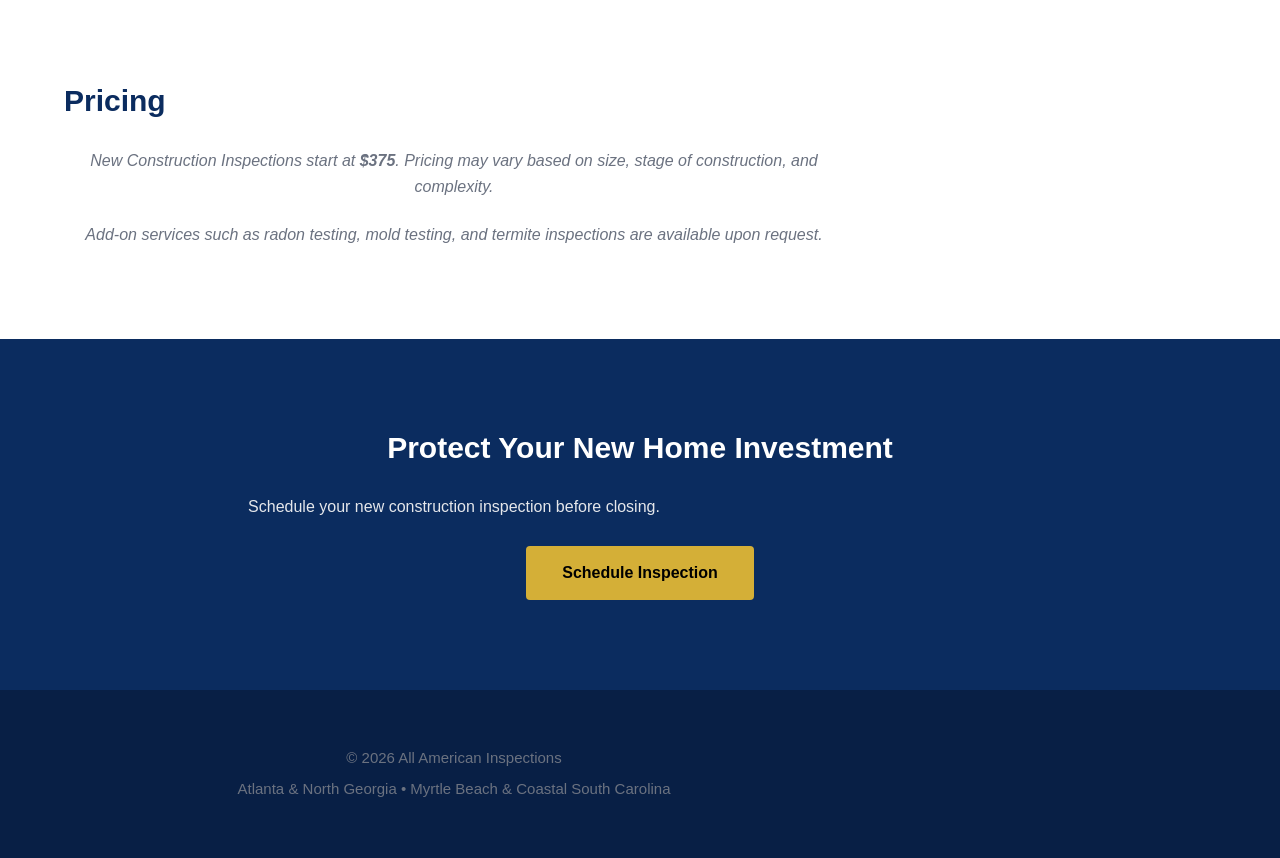
<file: services/new-construction.html>
<!DOCTYPE html>
<html lang="en">
<head>
  <meta charset="UTF-8">
  <title>New Construction Inspection | All American Inspections</title>
  <meta name="viewport" content="width=device-width, initial-scale=1.0">
  <meta name="description" content="New construction inspections in Atlanta GA and Myrtle Beach SC. Catch issues early and protect your investment before closing.">

  <link rel="stylesheet" href="../assets/css/global.css">
  <link rel="stylesheet" href="../assets/css/components.css">
</head>

<body>

<header class="site-header">
  <div class="container">
    <h1 class="logo">All American Inspections</h1>
    <nav class="nav">
      <a href="../index.html">Home</a>
      <a href="index.html">Services</a>
      <a href="../areas/atlanta-ga.html">Service Areas</a>
      <a href="../about.html">About</a>
      <a href="../contact.html" class="cta">Schedule</a>
    </nav>
  </div>
</header>

<section class="hero">
  <div class="container">
    <h2>New Construction Inspections</h2>
    <p>Because “new” doesn’t always mean problem-free</p>
  </div>
</section>

<section class="section">
  <div class="container">
    <h3>Why Inspect a New Home?</h3>
    <p>
      New construction homes can still have issues ranging from improper installations
      to missed details during fast-paced builds. A professional inspection helps ensure
      your home meets expected quality and safety standards before you close.
    </p>
  </div>
</section>

<section class="section light">
  <div class="container">
    <h3>What We Look For</h3>
    <div class="cards">
      <div class="card">Structural & framing concerns</div>
      <div class="card">Roofing and exterior details</div>
      <div class="card">HVAC installation & operation</div>
      <div class="card">Electrical & plumbing workmanship</div>
      <div class="card">Interior finishes & safety issues</div>
    </div>
  </div>
</section>

<section class="section">
  <div class="container">
    <h3>Builder-Neutral, Buyer-Focused</h3>
    <p>
      Our inspections are conducted professionally and objectively. We focus on factual
      findings and clear documentation to help buyers address concerns with confidence,
      without unnecessary confrontation.
    </p>
  </div>
</section>

<section class="section light">
  <div class="container">
    <h3>Pricing</h3>
    <p class="center-note">
      New Construction Inspections start at <strong>$375</strong>. Pricing may vary based on
      size, stage of construction, and complexity.
    </p>
    <p class="center-note">
      Add-on services such as radon testing, mold testing, and termite inspections
      are available upon request.
    </p>
  </div>
</section>

<section class="cta-banner">
  <div class="container">
    <h3>Protect Your New Home Investment</h3>
    <p>Schedule your new construction inspection before closing.</p>
    <a href="../contact.html" class="btn-primary">Schedule Inspection</a>
  </div>
</section>

<footer class="footer">
  <div class="container">
    <p>© 2026 All American Inspections</p>
    <p>Atlanta & North Georgia • Myrtle Beach & Coastal South Carolina</p>
  </div>
</footer>

</body>
</html>
</file>
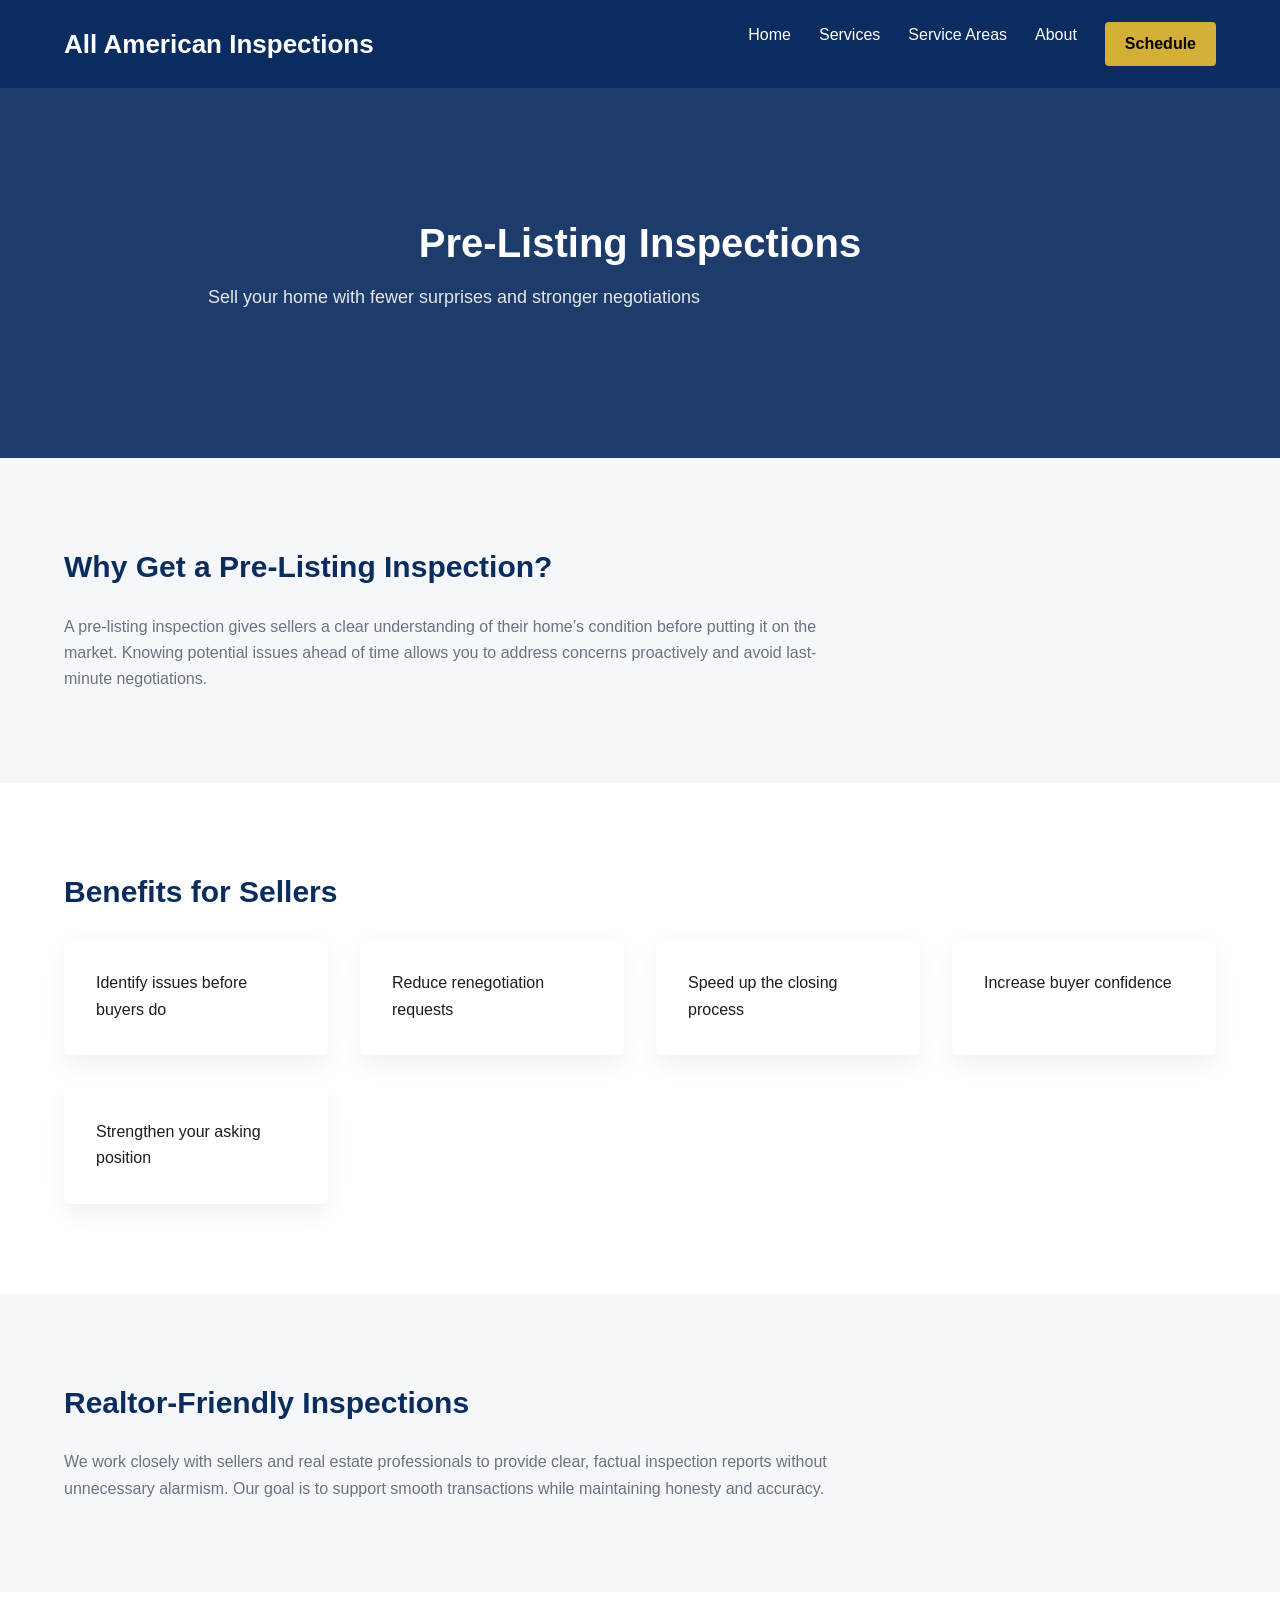
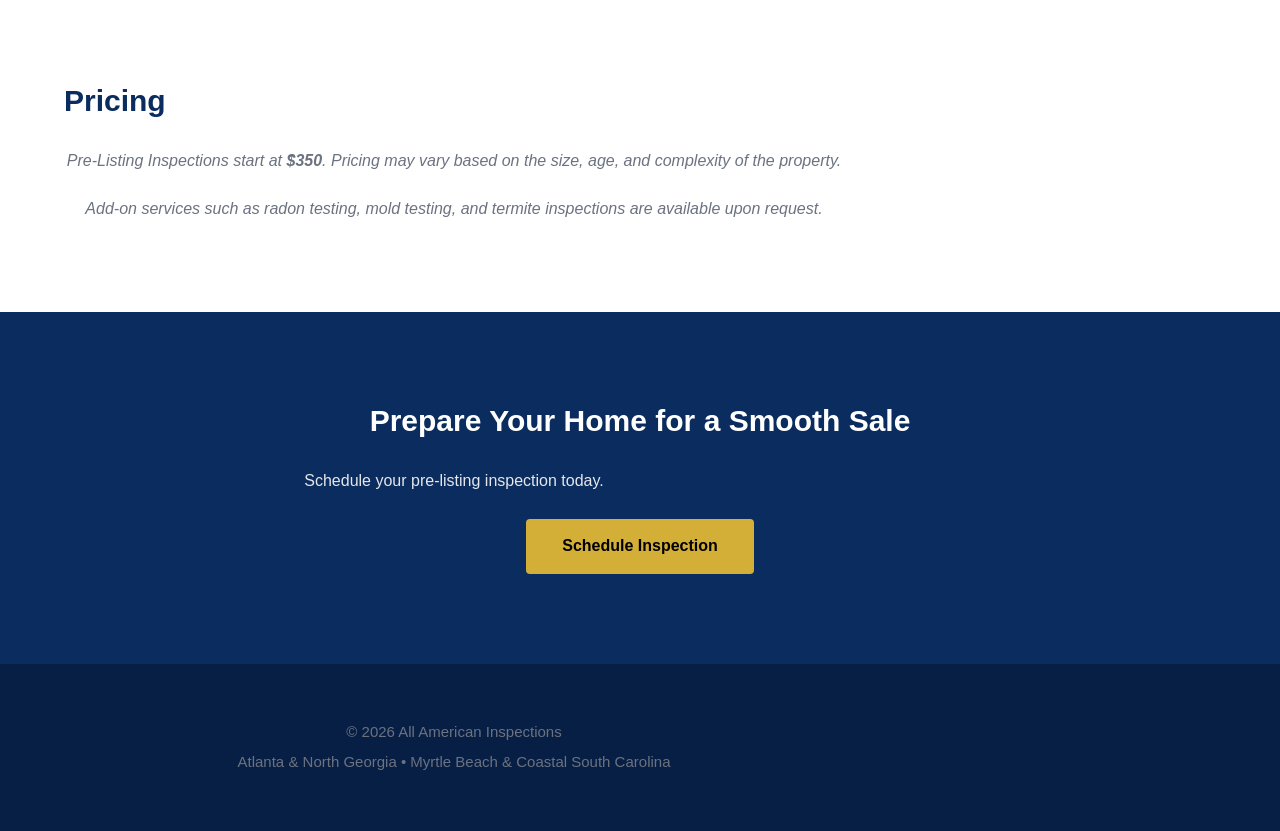
<file: services/pre-listing.html>
<!DOCTYPE html>
<html lang="en">
<head>
  <meta charset="UTF-8">
  <title>Pre-Listing Inspection | All American Inspections</title>
  <meta name="viewport" content="width=device-width, initial-scale=1.0">
  <meta name="description" content="Pre-listing inspections for sellers in Atlanta GA and Myrtle Beach SC. Reduce surprises, strengthen negotiations, and sell with confidence.">

  <link rel="stylesheet" href="../assets/css/global.css">
  <link rel="stylesheet" href="../assets/css/components.css">
</head>

<body>

<header class="site-header">
  <div class="container">
    <h1 class="logo">All American Inspections</h1>
    <nav class="nav">
      <a href="../index.html">Home</a>
      <a href="index.html">Services</a>
      <a href="../areas/atlanta-ga.html">Service Areas</a>
      <a href="../about.html">About</a>
      <a href="../contact.html" class="cta">Schedule</a>
    </nav>
  </div>
</header>

<section class="hero">
  <div class="container">
    <h2>Pre-Listing Inspections</h2>
    <p>Sell your home with fewer surprises and stronger negotiations</p>
  </div>
</section>

<section class="section">
  <div class="container">
    <h3>Why Get a Pre-Listing Inspection?</h3>
    <p>
      A pre-listing inspection gives sellers a clear understanding of their home’s condition
      before putting it on the market. Knowing potential issues ahead of time allows you to
      address concerns proactively and avoid last-minute negotiations.
    </p>
  </div>
</section>

<section class="section light">
  <div class="container">
    <h3>Benefits for Sellers</h3>
    <div class="cards">
      <div class="card">Identify issues before buyers do</div>
      <div class="card">Reduce renegotiation requests</div>
      <div class="card">Speed up the closing process</div>
      <div class="card">Increase buyer confidence</div>
      <div class="card">Strengthen your asking position</div>
    </div>
  </div>
</section>

<section class="section">
  <div class="container">
    <h3>Realtor-Friendly Inspections</h3>
    <p>
      We work closely with sellers and real estate professionals to provide clear, factual
      inspection reports without unnecessary alarmism. Our goal is to support smooth
      transactions while maintaining honesty and accuracy.
    </p>
  </div>
</section>

<section class="section light">
  <div class="container">
    <h3>Pricing</h3>
    <p class="center-note">
      Pre-Listing Inspections start at <strong>$350</strong>. Pricing may vary based on the
      size, age, and complexity of the property.
    </p>
    <p class="center-note">
      Add-on services such as radon testing, mold testing, and termite inspections
      are available upon request.
    </p>
  </div>
</section>

<section class="cta-banner">
  <div class="container">
    <h3>Prepare Your Home for a Smooth Sale</h3>
    <p>Schedule your pre-listing inspection today.</p>
    <a href="../contact.html" class="btn-primary">Schedule Inspection</a>
  </div>
</section>

<footer class="footer">
  <div class="container">
    <p>© 2026 All American Inspections</p>
    <p>Atlanta & North Georgia • Myrtle Beach & Coastal South Carolina</p>
  </div>
</footer>

</body>
</html>
</file>
<file: assets/css/global.css>
/* =========================
   GLOBAL STYLES
   All American Inspections
========================= */

:root {
  --navy: #0b2c5f;
  --gold: #d4af37;
  --light: #f5f7fb;
  --dark: #1c1c1c;
  --gray: #6b7280;
}

* {
  box-sizing: border-box;
  margin: 0;
  padding: 0;
}

body {
  font-family: "Segoe UI", Arial, Helvetica, sans-serif;
  background: var(--light);
  color: var(--dark);
  line-height: 1.65;
  -webkit-font-smoothing: antialiased;
}

img {
  max-width: 100%;
  display: block;
}

a {
  text-decoration: none;
  color: inherit;
}

.container {
  width: 90%;
  max-width: 1200px;
  margin: auto;
}

/* SECTIONS */
.section {
  padding: 90px 0;
}

.section.light {
  background: white;
}

/* HEADINGS */
h1,
h2,
h3,
h4 {
  font-weight: 600;
  color: var(--navy);
  line-height: 1.25;
}

h2 {
  font-size: 40px;
}

h3 {
  font-size: 30px;
  margin-bottom: 28px;
}

h4 {
  font-size: 20px;
  margin-bottom: 10px;
}

/* TEXT */
p {
  color: var(--gray);
  max-width: 780px;
}

p + p {
  margin-top: 14px;
}

.center-note {
  text-align: center;
  margin-top: 22px;
  font-style: italic;
}

/* PRICING */
.price {
  font-size: 22px;
  font-weight: 600;
  color: var(--navy);
}

/* LIST REFINEMENT (used on area & services pages) */
ul {
  padding-left: 18px;
}

li {
  margin-bottom: 10px;
}
</file>
<file: assets/css/components.css>
/* =========================
   COMPONENT STYLES
========================= */

/* HEADER */
.site-header {
  background: var(--navy);
  color: white;
  padding: 22px 0;
}

.logo {
  font-size: 26px;
  font-weight: 600;
  color: white;
}

.site-header .container {
  display: flex;
  justify-content: space-between;
  align-items: center;
}

.nav {
  display: flex;
  gap: 28px;
}

.nav a {
  color: white;
  font-weight: 500;
  position: relative;
  transition: opacity 0.15s ease;
}

.nav a:hover {
  opacity: 0.85;
}

.nav a.cta {
  background: var(--gold);
  color: black;
  padding: 9px 20px;
  border-radius: 4px;
  font-weight: 600;
  transition: transform 0.15s ease, box-shadow 0.15s ease, opacity 0.15s ease;
}

.nav a.cta:hover {
  transform: translateY(-1px);
  box-shadow: 0 6px 14px rgba(0,0,0,0.2);
  opacity: 0.95;
}

/* HERO */
.hero {
  background: linear-gradient(
    rgba(11, 44, 95, 0.92),
    rgba(11, 44, 95, 0.92)
  );
  color: white;
  padding: 130px 0;
  text-align: center;
}

.hero h2 {
  color: white;
}

.hero p {
  color: #e5e7eb;
  font-size: 18px;
  margin: 15px 0;
}

.hero .sub {
  font-size: 16px;
  opacity: 0.9;
}

/* BUTTONS */
.btn-primary {
  display: inline-block;
  background: var(--gold);
  color: black;
  padding: 14px 36px;
  margin-top: 25px;
  border-radius: 4px;
  font-weight: 600;
  transition: transform 0.15s ease, box-shadow 0.15s ease;
}

.btn-primary:hover {
  transform: translateY(-2px);
  box-shadow: 0 8px 18px rgba(0,0,0,0.2);
}

/* TRUST BAR */
.trust {
  background: white;
  padding: 45px 0;
}

.grid-3 {
  display: grid;
  grid-template-columns: repeat(auto-fit, minmax(220px, 1fr));
  gap: 20px;
}

.trust-box {
  text-align: center;
  font-weight: 600;
  color: var(--navy);
  transition: transform 0.15s ease;
}

.trust-box:hover {
  transform: translateY(-2px);
}

/* CARDS */
.cards {
  display: grid;
  grid-template-columns: repeat(auto-fit, minmax(260px, 1fr));
  gap: 32px;
}

.card {
  background: white;
  padding: 32px;
  border-radius: 6px;
  box-shadow: 0 10px 25px rgba(0,0,0,0.06);
  transition: transform 0.18s ease, box-shadow 0.18s ease;
}

.card:hover {
  transform: translateY(-4px);
  box-shadow: 0 16px 36px rgba(0,0,0,0.12);
}

.card h4 {
  margin-bottom: 12px;
}

.card .btn-primary {
  margin-top: 18px;
}

/* OWNER SPLIT */
.split {
  display: grid;
  grid-template-columns: 1fr 2fr;
  gap: 40px;
  align-items: center;
}

/* CTA BANNER */
.cta-banner {
  background: var(--navy);
  color: white;
  text-align: center;
  padding: 90px 0;
}

.cta-banner h3 {
  color: white;
}

.cta-banner p {
  color: #e5e7eb;
  margin-top: 10px;
}

/* FOOTER */
.footer {
  background: #081f45;
  color: #e5e7eb;
  padding: 50px 0;
  text-align: center;
  font-size: 15px;
}

.footer p {
  margin: 6px 0;
}

/* MOBILE */
@media (max-width: 768px) {
  .split {
    grid-template-columns: 1fr;
  }

  .nav {
    display: none;
  }

  .hero {
    padding: 100px 0;
  }

  h2 {
    font-size: 34px;
  }
}
/* =========================
   SCROLL ANIMATIONS
========================= */

.animate {
  opacity: 0;
  transform: translateY(25px);
  transition: opacity 0.6s ease, transform 0.6s ease;
}

.animate.in-view {
  opacity: 1;
  transform: translateY(0);
}
</file>
